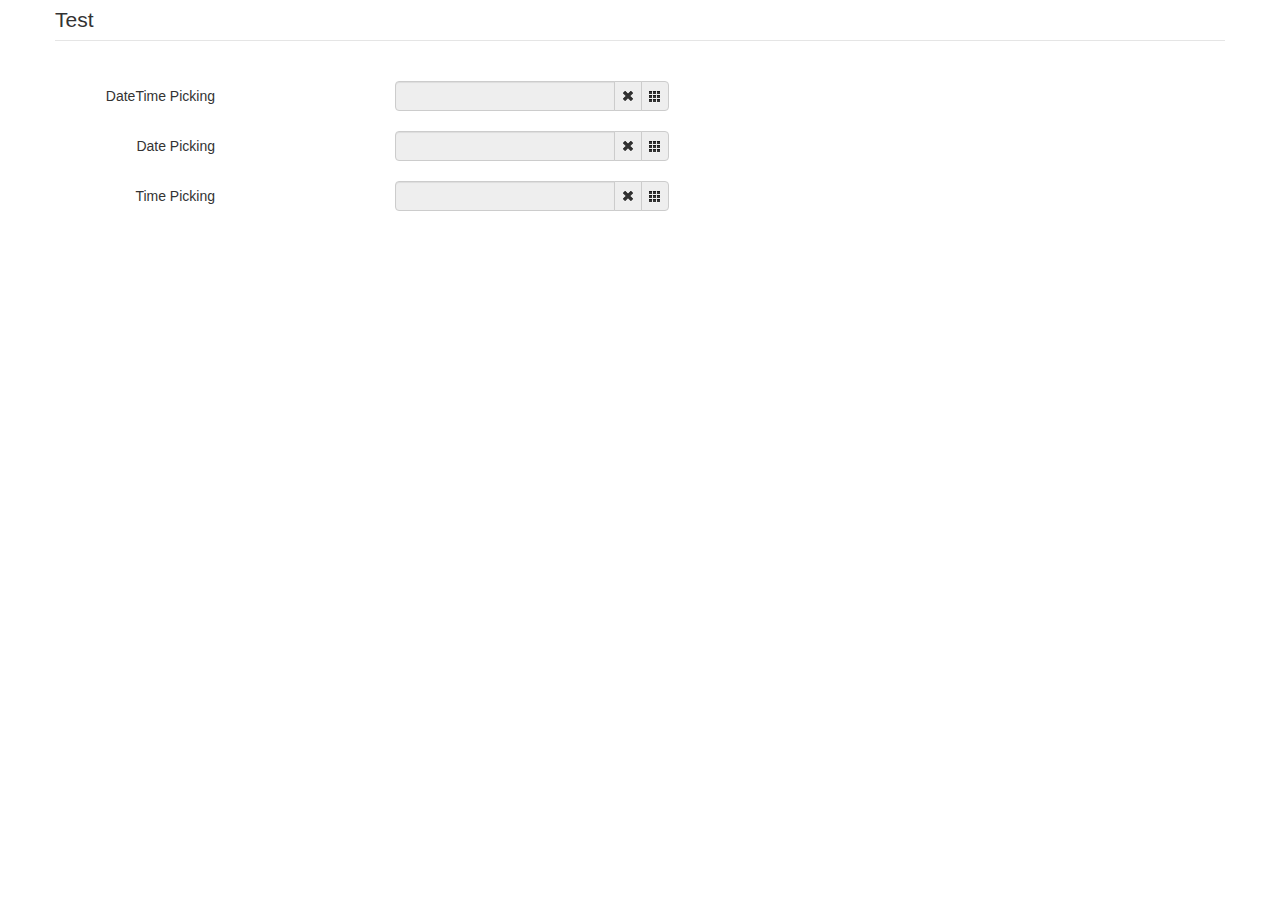
<file: src/beego1/static/js/bootstrap-datetimepicker/2.2.0/sample in bootstrap v2/index.html>
<!DOCTYPE html>
<html>
<head>
    <title></title>
    <link href="./bootstrap/css/bootstrap.min.css" rel="stylesheet" media="screen">
    <link href="../css/bootstrap-datetimepicker.min.css" rel="stylesheet" media="screen">
</head>

<body>
<div class="container">
    <form action="" class="form-horizontal">
        <fieldset>
            <legend>Test</legend>
            <div class="control-group">
                <label class="control-label">DateTime Picking</label>
                <div class="controls input-append date form_datetime" data-date="1979-09-16T05:25:07Z" data-date-format="dd MM yyyy - HH:ii p" data-link-field="dtp_input1">
                    <input size="16" type="text" value="" readonly>
                    <span class="add-on"><i class="icon-remove"></i></span>
					<span class="add-on"><i class="icon-th"></i></span>
                </div>
				<input type="hidden" id="dtp_input1" value="" /><br/>
            </div>
			<div class="control-group">
                <label class="control-label">Date Picking</label>
                <div class="controls input-append date form_date" data-date="" data-date-format="dd MM yyyy" data-link-field="dtp_input2" data-link-format="yyyy-mm-dd">
                    <input size="16" type="text" value="" readonly>
                    <span class="add-on"><i class="icon-remove"></i></span>
					<span class="add-on"><i class="icon-th"></i></span>
                </div>
				<input type="hidden" id="dtp_input2" value="" /><br/>
            </div>
			<div class="control-group">
                <label class="control-label">Time Picking</label>
                <div class="controls input-append date form_time" data-date="" data-date-format="hh:ii" data-link-field="dtp_input3" data-link-format="hh:ii">
                    <input size="16" type="text" value="" readonly>
                    <span class="add-on"><i class="icon-remove"></i></span>
					<span class="add-on"><i class="icon-th"></i></span>
                </div>
				<input type="hidden" id="dtp_input3" value="" /><br/>
            </div>
        </fieldset>
    </form>
</div>

<script type="text/javascript" src="./jquery/jquery-1.8.3.min.js" charset="UTF-8"></script>
<script type="text/javascript" src="./bootstrap/js/bootstrap.min.js"></script>
<script type="text/javascript" src="../js/bootstrap-datetimepicker.js" charset="UTF-8"></script>
<script type="text/javascript" src="../js/locales/bootstrap-datetimepicker.fr.js" charset="UTF-8"></script>
<script type="text/javascript">
    $('.form_datetime').datetimepicker({
        //language:  'fr',
        weekStart: 1,
        todayBtn:  1,
		autoclose: 1,
		todayHighlight: 1,
		startView: 2,
		forceParse: 0,
        showMeridian: 1
    });
	$('.form_date').datetimepicker({
        language:  'fr',
        weekStart: 1,
        todayBtn:  1,
		autoclose: 1,
		todayHighlight: 1,
		startView: 2,
		minView: 2,
		forceParse: 0
    });
	$('.form_time').datetimepicker({
        language:  'fr',
        weekStart: 1,
        todayBtn:  1,
		autoclose: 1,
		todayHighlight: 1,
		startView: 1,
		minView: 0,
		maxView: 1,
		forceParse: 0
    });
</script>

</body>
</html>
</file>
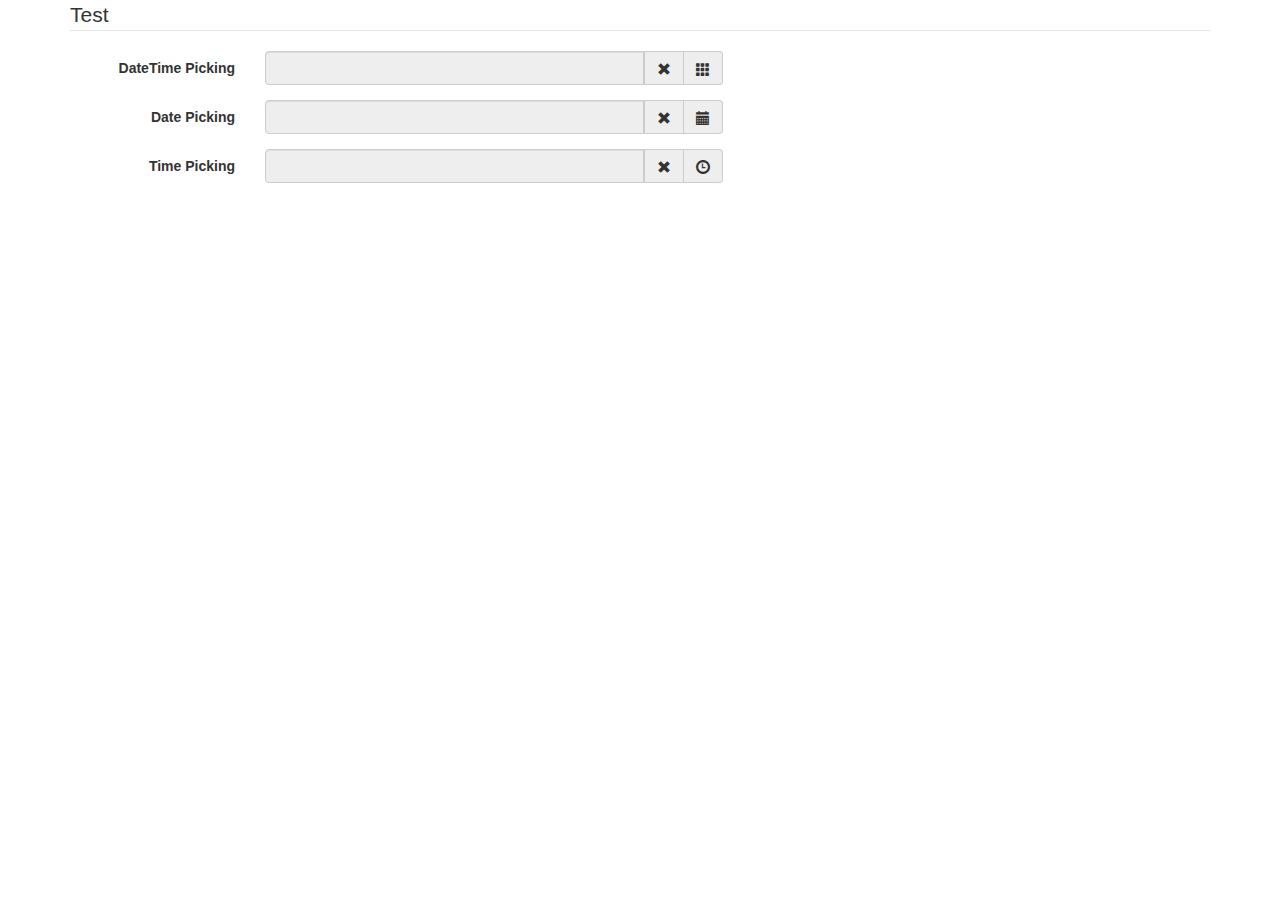
<file: src/beego1/static/js/bootstrap-datetimepicker/2.2.0/sample in bootstrap v3/index.html>
<!DOCTYPE html>
<html>
<head>
    <title></title>
    <link href="./bootstrap/css/bootstrap.min.css" rel="stylesheet" media="screen">
    <link href="../css/bootstrap-datetimepicker.min.css" rel="stylesheet" media="screen">
</head>

<body>
<div class="container">
    <form action="" class="form-horizontal"  role="form">
        <fieldset>
            <legend>Test</legend>
            <div class="form-group">
                <label for="dtp_input1" class="col-md-2 control-label">DateTime Picking</label>
                <div class="input-group date form_datetime col-md-5" data-date="1979-09-16T05:25:07Z" data-date-format="dd MM yyyy - HH:ii p" data-link-field="dtp_input1">
                    <input class="form-control" size="16" type="text" value="" readonly>
                    <span class="input-group-addon"><span class="glyphicon glyphicon-remove"></span></span>
					<span class="input-group-addon"><span class="glyphicon glyphicon-th"></span></span>
                </div>
				<input type="hidden" id="dtp_input1" value="" /><br/>
            </div>
			<div class="form-group">
                <label for="dtp_input2" class="col-md-2 control-label">Date Picking</label>
                <div class="input-group date form_date col-md-5" data-date="" data-date-format="yyyy-mm-dd" data-link-field="dtp_input2" data-link-format="yyyy-mm-dd">
                    <input class="form-control" size="16" type="text" value="" readonly>
                    <span class="input-group-addon"><span class="glyphicon glyphicon-remove"></span></span>
					<span class="input-group-addon"><span class="glyphicon glyphicon-calendar"></span></span>
                </div>
				<input type="hidden" id="dtp_input2" value="" /><br/>
            </div>
			<div class="form-group">
                <label for="dtp_input3" class="col-md-2 control-label">Time Picking</label>
                <div class="input-group date form_time col-md-5" data-date="" data-date-format="hh:ii" data-link-field="dtp_input3" data-link-format="hh:ii">
                    <input class="form-control" size="16" type="text" value="" readonly>
                    <span class="input-group-addon"><span class="glyphicon glyphicon-remove"></span></span>
					<span class="input-group-addon"><span class="glyphicon glyphicon-time"></span></span>
                </div>
				<input type="hidden" id="dtp_input3" value="" /><br/>
            </div>
        </fieldset>
    </form>
</div>

<script type="text/javascript" src="./jquery/jquery-1.8.3.min.js" charset="UTF-8"></script>
<script type="text/javascript" src="./bootstrap/js/bootstrap.min.js"></script>
<script type="text/javascript" src="../js/bootstrap-datetimepicker.js" charset="UTF-8"></script>
<script type="text/javascript" src="../js/locales/bootstrap-datetimepicker.fr.js" charset="UTF-8"></script>
<script type="text/javascript">
    $('.form_datetime').datetimepicker({
        //language:  'fr',
        weekStart: 1,
        todayBtn:  1,
		autoclose: 1,
		todayHighlight: 1,
		startView: 2,
		forceParse: 0,
        showMeridian: 1
    });
	$('.form_date').datetimepicker({
        language:  'fr',
        weekStart: 1,
        todayBtn:  1,
		autoclose: 1,
		todayHighlight: 1,
		startView: 2,
		minView: 2,
		forceParse: 0
    });
	$('.form_time').datetimepicker({
        language:  'fr',
        weekStart: 1,
        todayBtn:  1,
		autoclose: 1,
		todayHighlight: 1,
		startView: 1,
		minView: 0,
		maxView: 1,
		forceParse: 0
    });
</script>

</body>
</html>
</file>
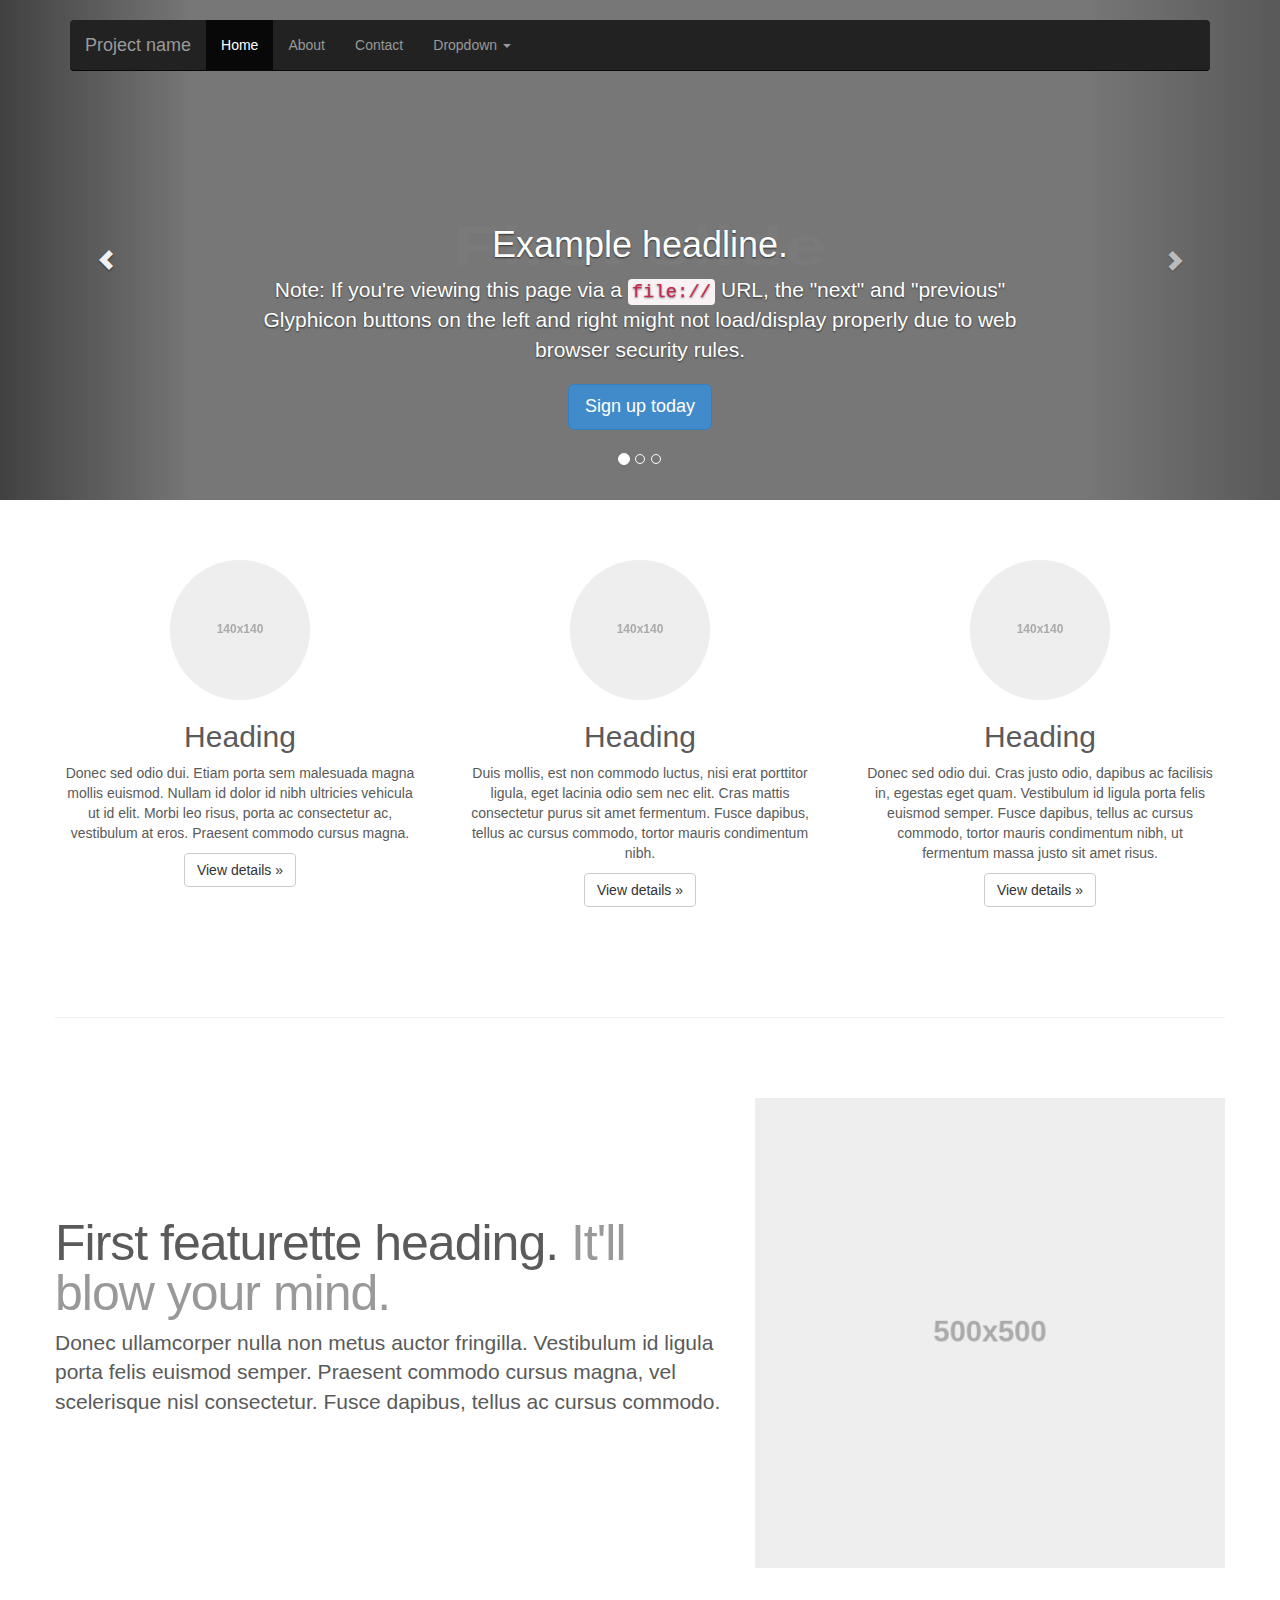
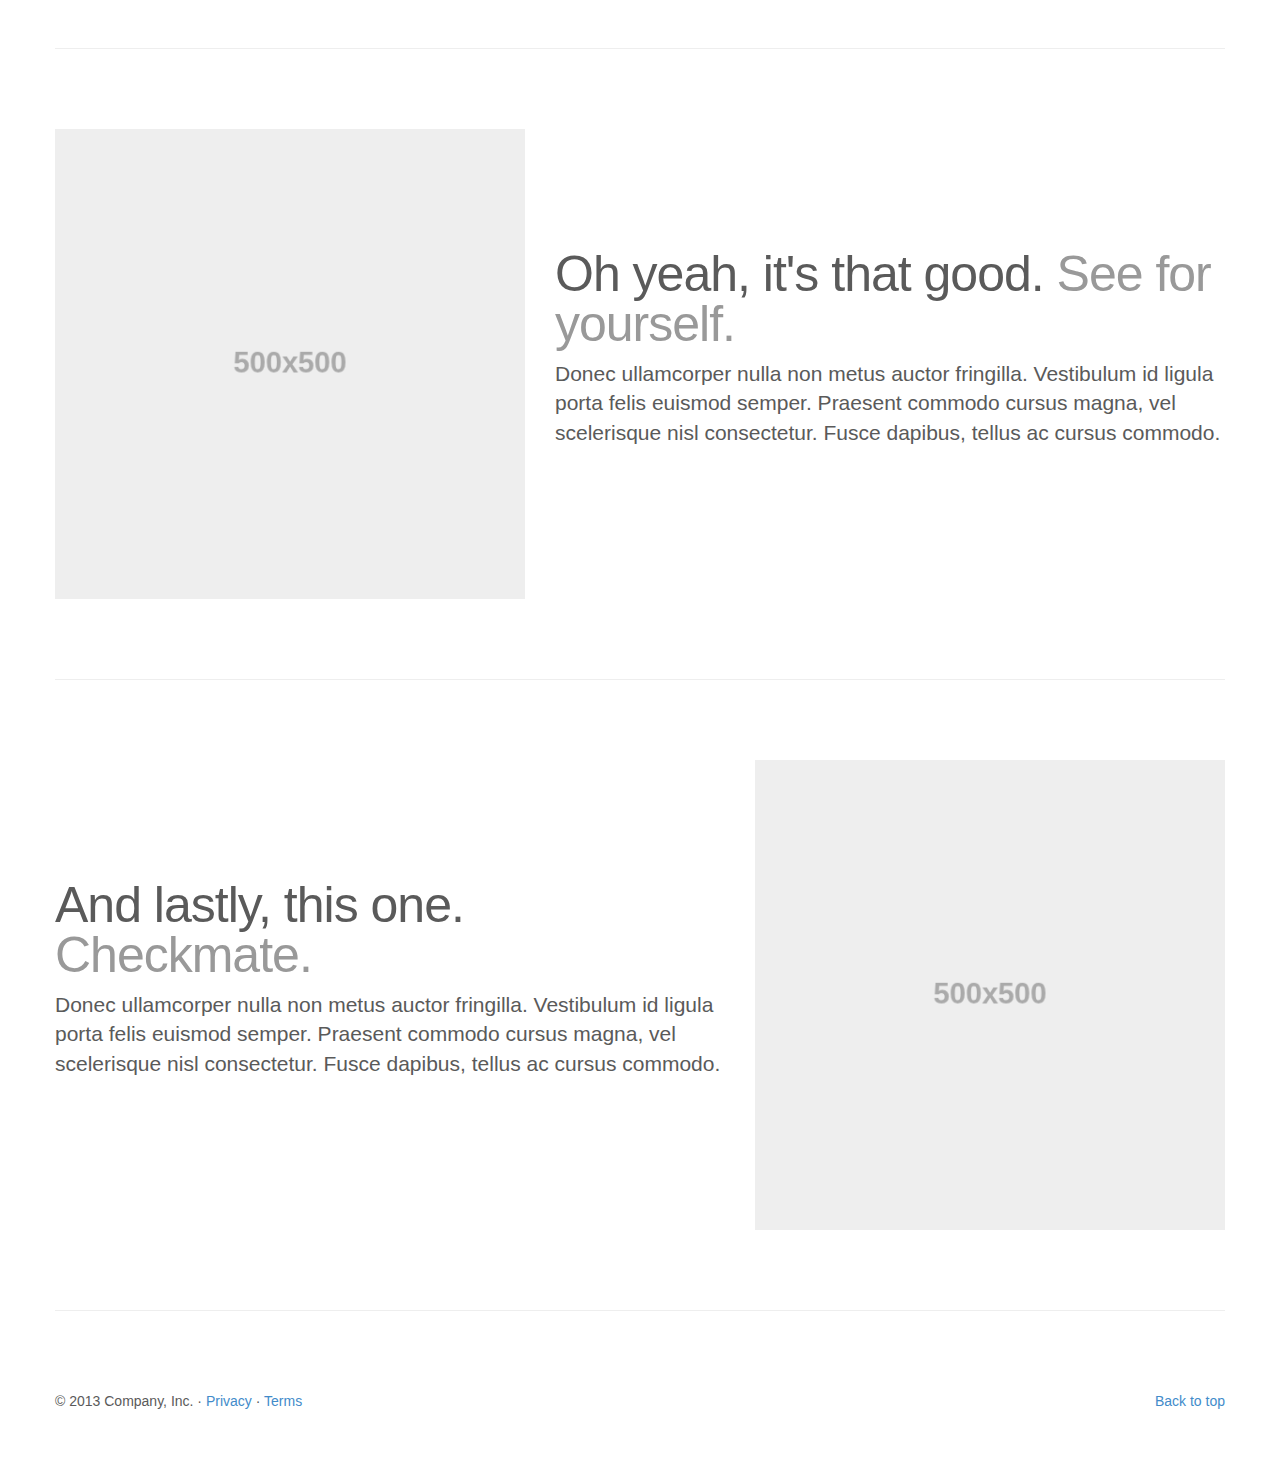
<file: src/beego1/static/js/bootstrap/3.0.3/examples/carousel/index.html>
<!DOCTYPE html>
<html lang="en">
  <head>
    <meta charset="utf-8">
    <meta http-equiv="X-UA-Compatible" content="IE=edge">
    <meta name="viewport" content="width=device-width, initial-scale=1.0">
    <meta name="description" content="">
    <meta name="author" content="">
    <link rel="shortcut icon" href="../../docs-assets/ico/favicon.png">

    <title>Carousel Template for Bootstrap</title>

    <!-- Bootstrap core CSS -->
    <link href="../../dist/css/bootstrap.css" rel="stylesheet">

    <!-- Just for debugging purposes. Don't actually copy this line! -->
    <!--[if lt IE 9]><script src="../../docs-assets/js/ie8-responsive-file-warning.js"></script><![endif]-->

    <!-- HTML5 shim and Respond.js IE8 support of HTML5 elements and media queries -->
    <!--[if lt IE 9]>
      <script src="https://oss.maxcdn.com/libs/html5shiv/3.7.0/html5shiv.js"></script>
      <script src="https://oss.maxcdn.com/libs/respond.js/1.3.0/respond.min.js"></script>
    <![endif]-->

    <!-- Custom styles for this template -->
    <link href="carousel.css" rel="stylesheet">
  </head>
<!-- NAVBAR
================================================== -->
  <body>
    <div class="navbar-wrapper">
      <div class="container">

        <div class="navbar navbar-inverse navbar-static-top" role="navigation">
          <div class="container">
            <div class="navbar-header">
              <button type="button" class="navbar-toggle" data-toggle="collapse" data-target=".navbar-collapse">
                <span class="sr-only">Toggle navigation</span>
                <span class="icon-bar"></span>
                <span class="icon-bar"></span>
                <span class="icon-bar"></span>
              </button>
              <a class="navbar-brand" href="#">Project name</a>
            </div>
            <div class="navbar-collapse collapse">
              <ul class="nav navbar-nav">
                <li class="active"><a href="#">Home</a></li>
                <li><a href="#about">About</a></li>
                <li><a href="#contact">Contact</a></li>
                <li class="dropdown">
                  <a href="#" class="dropdown-toggle" data-toggle="dropdown">Dropdown <b class="caret"></b></a>
                  <ul class="dropdown-menu">
                    <li><a href="#">Action</a></li>
                    <li><a href="#">Another action</a></li>
                    <li><a href="#">Something else here</a></li>
                    <li class="divider"></li>
                    <li class="dropdown-header">Nav header</li>
                    <li><a href="#">Separated link</a></li>
                    <li><a href="#">One more separated link</a></li>
                  </ul>
                </li>
              </ul>
            </div>
          </div>
        </div>

      </div>
    </div>


    <!-- Carousel
    ================================================== -->
    <div id="myCarousel" class="carousel slide" data-ride="carousel">
      <!-- Indicators -->
      <ol class="carousel-indicators">
        <li data-target="#myCarousel" data-slide-to="0" class="active"></li>
        <li data-target="#myCarousel" data-slide-to="1"></li>
        <li data-target="#myCarousel" data-slide-to="2"></li>
      </ol>
      <div class="carousel-inner">
        <div class="item active">
          <img data-src="holder.js/900x500/auto/#777:#7a7a7a/text:First slide" alt="First slide">
          <div class="container">
            <div class="carousel-caption">
              <h1>Example headline.</h1>
              <p>Note: If you're viewing this page via a <code>file://</code> URL, the "next" and "previous" Glyphicon buttons on the left and right might not load/display properly due to web browser security rules.</p>
              <p><a class="btn btn-lg btn-primary" href="#" role="button">Sign up today</a></p>
            </div>
          </div>
        </div>
        <div class="item">
          <img data-src="holder.js/900x500/auto/#666:#6a6a6a/text:Second slide" alt="Second slide">
          <div class="container">
            <div class="carousel-caption">
              <h1>Another example headline.</h1>
              <p>Cras justo odio, dapibus ac facilisis in, egestas eget quam. Donec id elit non mi porta gravida at eget metus. Nullam id dolor id nibh ultricies vehicula ut id elit.</p>
              <p><a class="btn btn-lg btn-primary" href="#" role="button">Learn more</a></p>
            </div>
          </div>
        </div>
        <div class="item">
          <img data-src="holder.js/900x500/auto/#555:#5a5a5a/text:Third slide" alt="Third slide">
          <div class="container">
            <div class="carousel-caption">
              <h1>One more for good measure.</h1>
              <p>Cras justo odio, dapibus ac facilisis in, egestas eget quam. Donec id elit non mi porta gravida at eget metus. Nullam id dolor id nibh ultricies vehicula ut id elit.</p>
              <p><a class="btn btn-lg btn-primary" href="#" role="button">Browse gallery</a></p>
            </div>
          </div>
        </div>
      </div>
      <a class="left carousel-control" href="#myCarousel" data-slide="prev"><span class="glyphicon glyphicon-chevron-left"></span></a>
      <a class="right carousel-control" href="#myCarousel" data-slide="next"><span class="glyphicon glyphicon-chevron-right"></span></a>
    </div><!-- /.carousel -->



    <!-- Marketing messaging and featurettes
    ================================================== -->
    <!-- Wrap the rest of the page in another container to center all the content. -->

    <div class="container marketing">

      <!-- Three columns of text below the carousel -->
      <div class="row">
        <div class="col-lg-4">
          <img class="img-circle" data-src="holder.js/140x140" alt="Generic placeholder image">
          <h2>Heading</h2>
          <p>Donec sed odio dui. Etiam porta sem malesuada magna mollis euismod. Nullam id dolor id nibh ultricies vehicula ut id elit. Morbi leo risus, porta ac consectetur ac, vestibulum at eros. Praesent commodo cursus magna.</p>
          <p><a class="btn btn-default" href="#" role="button">View details &raquo;</a></p>
        </div><!-- /.col-lg-4 -->
        <div class="col-lg-4">
          <img class="img-circle" data-src="holder.js/140x140" alt="Generic placeholder image">
          <h2>Heading</h2>
          <p>Duis mollis, est non commodo luctus, nisi erat porttitor ligula, eget lacinia odio sem nec elit. Cras mattis consectetur purus sit amet fermentum. Fusce dapibus, tellus ac cursus commodo, tortor mauris condimentum nibh.</p>
          <p><a class="btn btn-default" href="#" role="button">View details &raquo;</a></p>
        </div><!-- /.col-lg-4 -->
        <div class="col-lg-4">
          <img class="img-circle" data-src="holder.js/140x140" alt="Generic placeholder image">
          <h2>Heading</h2>
          <p>Donec sed odio dui. Cras justo odio, dapibus ac facilisis in, egestas eget quam. Vestibulum id ligula porta felis euismod semper. Fusce dapibus, tellus ac cursus commodo, tortor mauris condimentum nibh, ut fermentum massa justo sit amet risus.</p>
          <p><a class="btn btn-default" href="#" role="button">View details &raquo;</a></p>
        </div><!-- /.col-lg-4 -->
      </div><!-- /.row -->


      <!-- START THE FEATURETTES -->

      <hr class="featurette-divider">

      <div class="row featurette">
        <div class="col-md-7">
          <h2 class="featurette-heading">First featurette heading. <span class="text-muted">It'll blow your mind.</span></h2>
          <p class="lead">Donec ullamcorper nulla non metus auctor fringilla. Vestibulum id ligula porta felis euismod semper. Praesent commodo cursus magna, vel scelerisque nisl consectetur. Fusce dapibus, tellus ac cursus commodo.</p>
        </div>
        <div class="col-md-5">
          <img class="featurette-image img-responsive" data-src="holder.js/500x500/auto" alt="Generic placeholder image">
        </div>
      </div>

      <hr class="featurette-divider">

      <div class="row featurette">
        <div class="col-md-5">
          <img class="featurette-image img-responsive" data-src="holder.js/500x500/auto" alt="Generic placeholder image">
        </div>
        <div class="col-md-7">
          <h2 class="featurette-heading">Oh yeah, it's that good. <span class="text-muted">See for yourself.</span></h2>
          <p class="lead">Donec ullamcorper nulla non metus auctor fringilla. Vestibulum id ligula porta felis euismod semper. Praesent commodo cursus magna, vel scelerisque nisl consectetur. Fusce dapibus, tellus ac cursus commodo.</p>
        </div>
      </div>

      <hr class="featurette-divider">

      <div class="row featurette">
        <div class="col-md-7">
          <h2 class="featurette-heading">And lastly, this one. <span class="text-muted">Checkmate.</span></h2>
          <p class="lead">Donec ullamcorper nulla non metus auctor fringilla. Vestibulum id ligula porta felis euismod semper. Praesent commodo cursus magna, vel scelerisque nisl consectetur. Fusce dapibus, tellus ac cursus commodo.</p>
        </div>
        <div class="col-md-5">
          <img class="featurette-image img-responsive" data-src="holder.js/500x500/auto" alt="Generic placeholder image">
        </div>
      </div>

      <hr class="featurette-divider">

      <!-- /END THE FEATURETTES -->


      <!-- FOOTER -->
      <footer>
        <p class="pull-right"><a href="#">Back to top</a></p>
        <p>&copy; 2013 Company, Inc. &middot; <a href="#">Privacy</a> &middot; <a href="#">Terms</a></p>
      </footer>

    </div><!-- /.container -->


    <!-- Bootstrap core JavaScript
    ================================================== -->
    <!-- Placed at the end of the document so the pages load faster -->
    <script src="https://code.jquery.com/jquery-1.10.2.min.js"></script>
    <script src="../../dist/js/bootstrap.min.js"></script>
    <script src="../../docs-assets/js/holder.js"></script>
  </body>
</html>
</file>
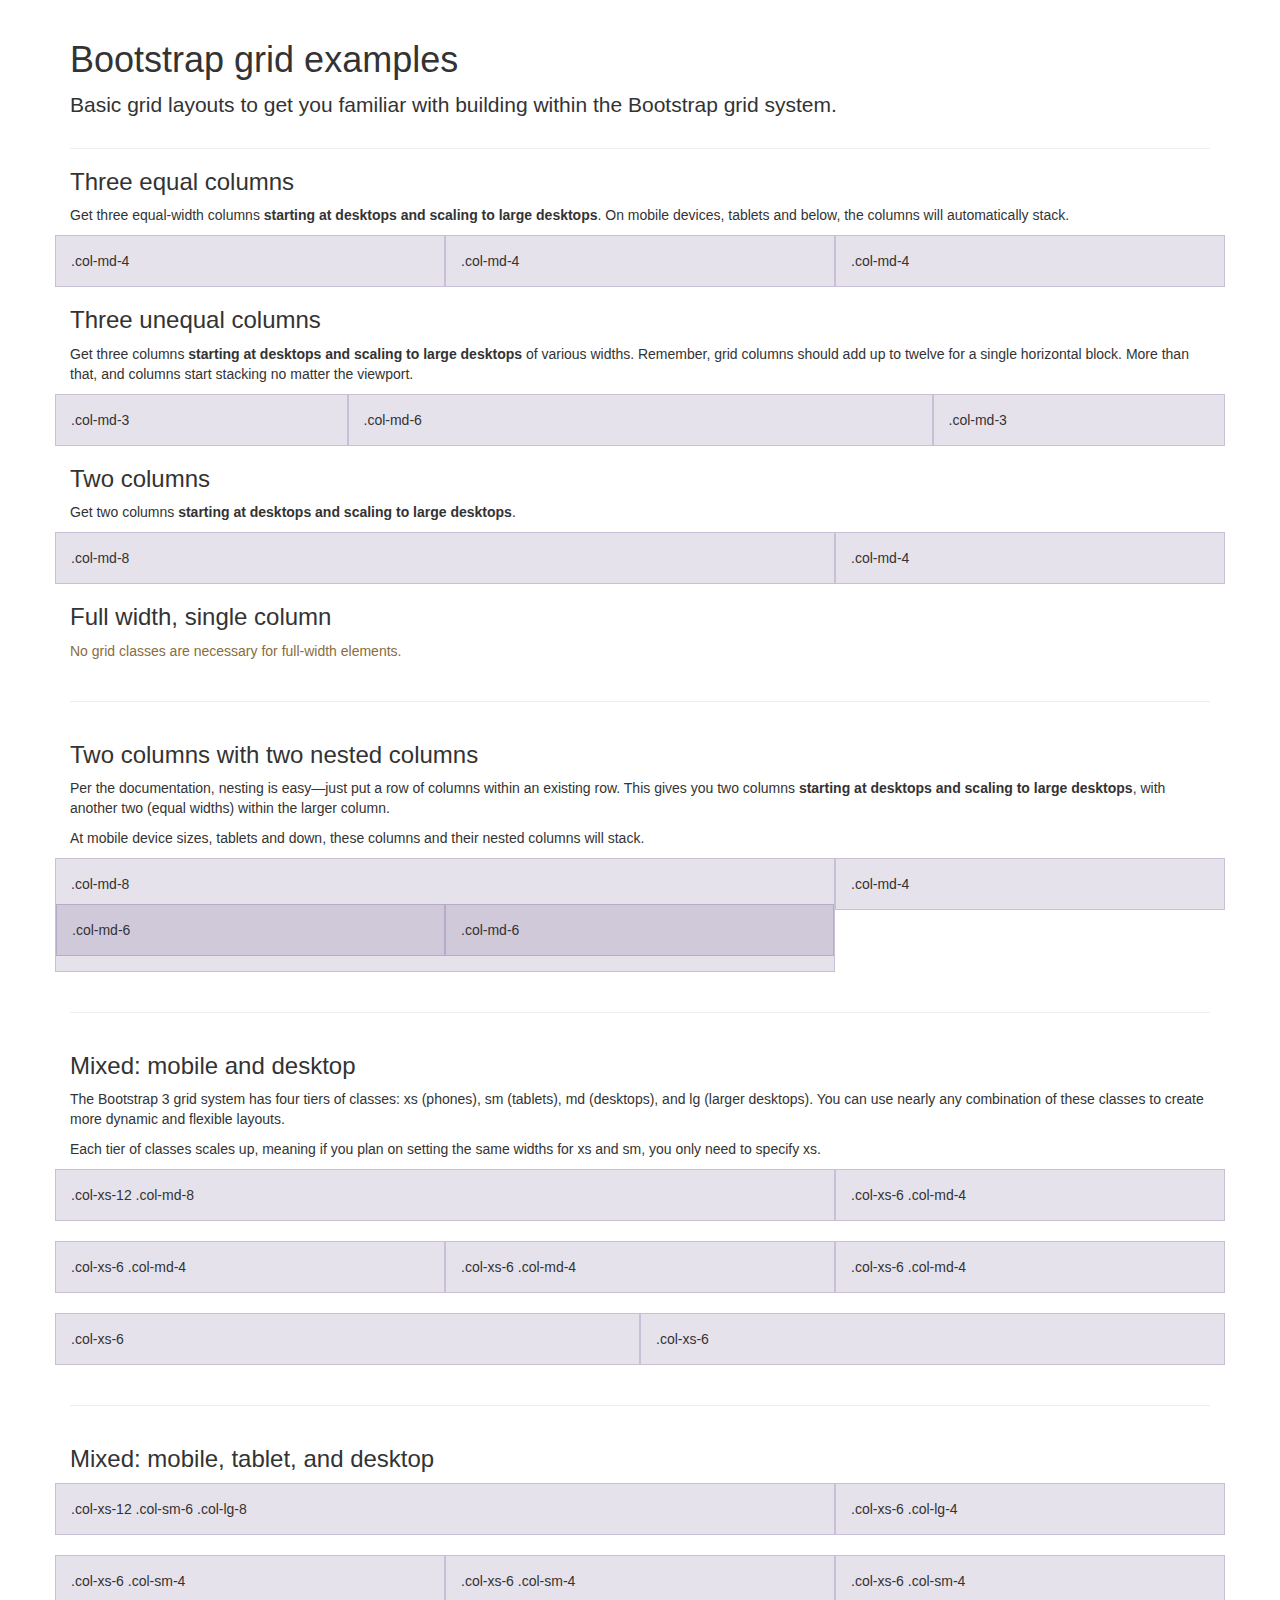
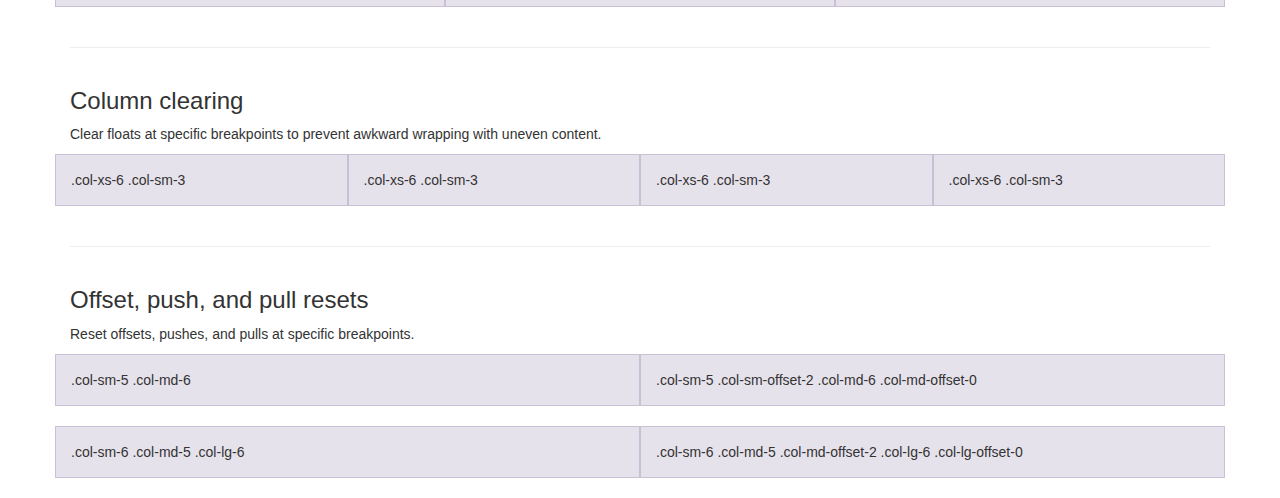
<file: src/beego1/static/js/bootstrap/3.0.3/examples/grid/index.html>
<!DOCTYPE html>
<html lang="en">
  <head>
    <meta charset="utf-8">
    <meta http-equiv="X-UA-Compatible" content="IE=edge">
    <meta name="viewport" content="width=device-width, initial-scale=1.0">
    <meta name="description" content="">
    <meta name="author" content="">
    <link rel="shortcut icon" href="../../docs-assets/ico/favicon.png">

    <title>Grid Template for Bootstrap</title>

    <!-- Bootstrap core CSS -->
    <link href="../../dist/css/bootstrap.css" rel="stylesheet">

    <!-- Custom styles for this template -->
    <link href="grid.css" rel="stylesheet">

    <!-- Just for debugging purposes. Don't actually copy this line! -->
    <!--[if lt IE 9]><script src="../../docs-assets/js/ie8-responsive-file-warning.js"></script><![endif]-->

    <!-- HTML5 shim and Respond.js IE8 support of HTML5 elements and media queries -->
    <!--[if lt IE 9]>
      <script src="https://oss.maxcdn.com/libs/html5shiv/3.7.0/html5shiv.js"></script>
      <script src="https://oss.maxcdn.com/libs/respond.js/1.3.0/respond.min.js"></script>
    <![endif]-->
  </head>

  <body>
    <div class="container">

      <div class="page-header">
        <h1>Bootstrap grid examples</h1>
        <p class="lead">Basic grid layouts to get you familiar with building within the Bootstrap grid system.</p>
      </div>

      <h3>Three equal columns</h3>
      <p>Get three equal-width columns <strong>starting at desktops and scaling to large desktops</strong>. On mobile devices, tablets and below, the columns will automatically stack.</p>
      <div class="row">
        <div class="col-md-4">.col-md-4</div>
        <div class="col-md-4">.col-md-4</div>
        <div class="col-md-4">.col-md-4</div>
      </div>

      <h3>Three unequal columns</h3>
      <p>Get three columns <strong>starting at desktops and scaling to large desktops</strong> of various widths. Remember, grid columns should add up to twelve for a single horizontal block. More than that, and columns start stacking no matter the viewport.</p>
      <div class="row">
        <div class="col-md-3">.col-md-3</div>
        <div class="col-md-6">.col-md-6</div>
        <div class="col-md-3">.col-md-3</div>
      </div>

      <h3>Two columns</h3>
      <p>Get two columns <strong>starting at desktops and scaling to large desktops</strong>.</p>
      <div class="row">
        <div class="col-md-8">.col-md-8</div>
        <div class="col-md-4">.col-md-4</div>
      </div>

      <h3>Full width, single column</h3>
      <p class="text-warning">No grid classes are necessary for full-width elements.</p>

      <hr>

      <h3>Two columns with two nested columns</h3>
      <p>Per the documentation, nesting is easy—just put a row of columns within an existing row. This gives you two columns <strong>starting at desktops and scaling to large desktops</strong>, with another two (equal widths) within the larger column.</p>
      <p>At mobile device sizes, tablets and down, these columns and their nested columns will stack.</p>
      <div class="row">
        <div class="col-md-8">
          .col-md-8
          <div class="row">
            <div class="col-md-6">.col-md-6</div>
            <div class="col-md-6">.col-md-6</div>
          </div>
        </div>
        <div class="col-md-4">.col-md-4</div>
      </div>

      <hr>

      <h3>Mixed: mobile and desktop</h3>
      <p>The Bootstrap 3 grid system has four tiers of classes: xs (phones), sm (tablets), md (desktops), and lg (larger desktops). You can use nearly any combination of these classes to create more dynamic and flexible layouts.</p>
      <p>Each tier of classes scales up, meaning if you plan on setting the same widths for xs and sm, you only need to specify xs.</p>
      <div class="row">
        <div class="col-xs-12 col-md-8">.col-xs-12 .col-md-8</div>
        <div class="col-xs-6 col-md-4">.col-xs-6 .col-md-4</div>
      </div>
      <div class="row">
        <div class="col-xs-6 col-md-4">.col-xs-6 .col-md-4</div>
        <div class="col-xs-6 col-md-4">.col-xs-6 .col-md-4</div>
        <div class="col-xs-6 col-md-4">.col-xs-6 .col-md-4</div>
      </div>
      <div class="row">
        <div class="col-xs-6">.col-xs-6</div>
        <div class="col-xs-6">.col-xs-6</div>
      </div>

      <hr>

      <h3>Mixed: mobile, tablet, and desktop</h3>
      <p></p>
      <div class="row">
        <div class="col-xs-12 col-sm-6 col-lg-8">.col-xs-12 .col-sm-6 .col-lg-8</div>
        <div class="col-xs-6 col-lg-4">.col-xs-6 .col-lg-4</div>
      </div>
      <div class="row">
        <div class="col-xs-6 col-sm-4">.col-xs-6 .col-sm-4</div>
        <div class="col-xs-6 col-sm-4">.col-xs-6 .col-sm-4</div>
        <div class="col-xs-6 col-sm-4">.col-xs-6 .col-sm-4</div>
      </div>

      <hr>

      <h3>Column clearing</h3>
      <p>Clear floats at specific breakpoints to prevent awkward wrapping with uneven content.</p>
      <div class="row">
        <div class="col-xs-6 col-sm-3">.col-xs-6 .col-sm-3</div>
        <div class="col-xs-6 col-sm-3">.col-xs-6 .col-sm-3</div>

        <!-- Add the extra clearfix for only the required viewport -->
        <div class="clearfix visible-xs"></div>

        <div class="col-xs-6 col-sm-3">.col-xs-6 .col-sm-3</div>
        <div class="col-xs-6 col-sm-3">.col-xs-6 .col-sm-3</div>
      </div>

      <hr>

      <h3>Offset, push, and pull resets</h3>
      <p>Reset offsets, pushes, and pulls at specific breakpoints.</p>
      <div class="row">
        <div class="col-sm-5 col-md-6">.col-sm-5 .col-md-6</div>
        <div class="col-sm-5 col-sm-offset-2 col-md-6 col-md-offset-0">.col-sm-5 .col-sm-offset-2 .col-md-6 .col-md-offset-0</div>
      </div>
      <div class="row">
        <div class="col-sm-6 col-md-5 col-lg-6">.col-sm-6 .col-md-5 .col-lg-6</div>
        <div class="col-sm-6 col-md-5 col-md-offset-2 col-lg-6 col-lg-offset-0">.col-sm-6 .col-md-5 .col-md-offset-2 .col-lg-6 .col-lg-offset-0</div>
      </div>


    </div> <!-- /container -->


    <!-- Bootstrap core JavaScript
    ================================================== -->
    <!-- Placed at the end of the document so the pages load faster -->
  </body>
</html>
</file>
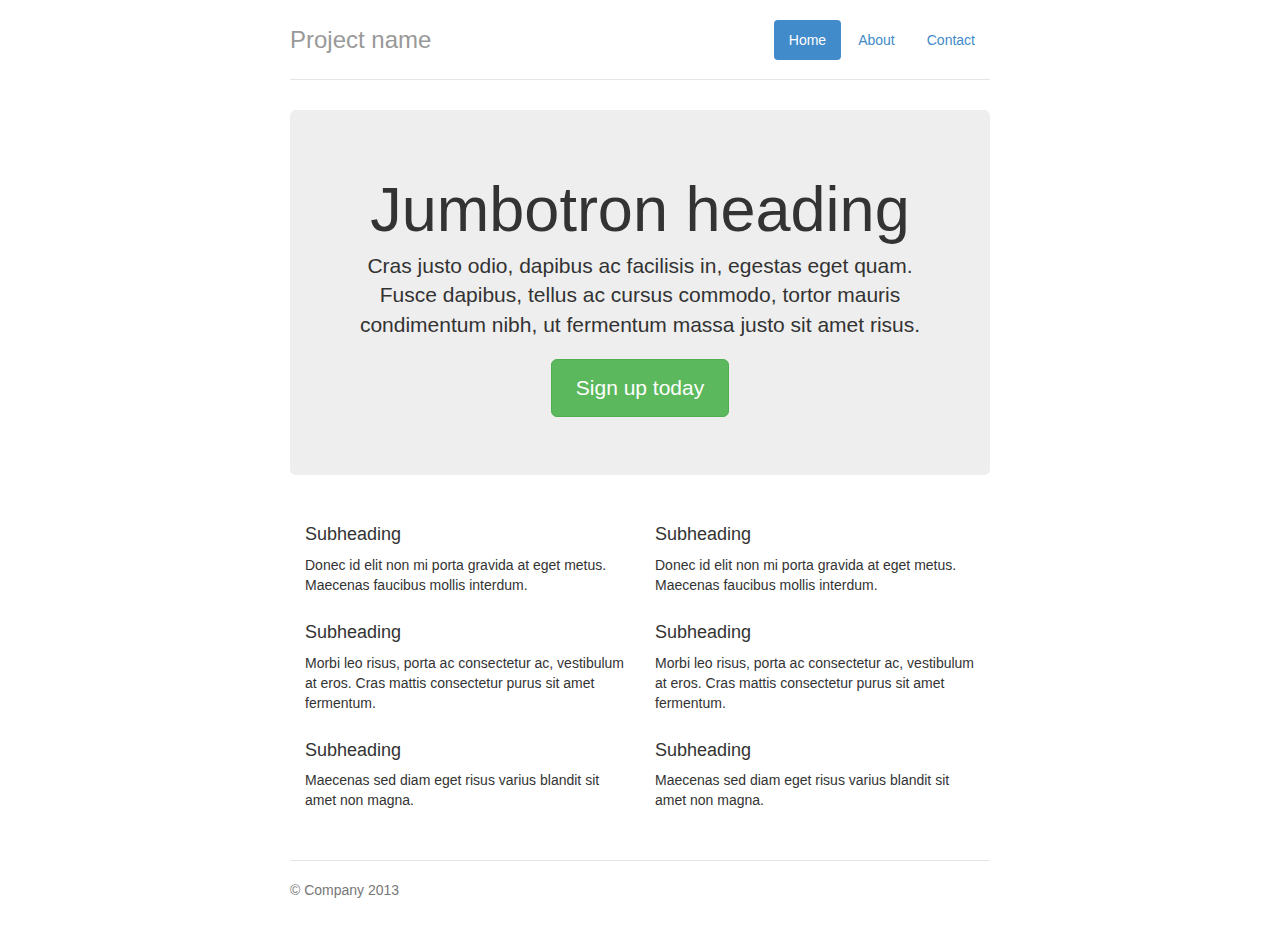
<file: src/beego1/static/js/bootstrap/3.0.3/examples/jumbotron-narrow/index.html>
<!DOCTYPE html>
<html lang="en">
  <head>
    <meta charset="utf-8">
    <meta http-equiv="X-UA-Compatible" content="IE=edge">
    <meta name="viewport" content="width=device-width, initial-scale=1.0">
    <meta name="description" content="">
    <meta name="author" content="">
    <link rel="shortcut icon" href="../../docs-assets/ico/favicon.png">

    <title>Narrow Jumbotron Template for Bootstrap</title>

    <!-- Bootstrap core CSS -->
    <link href="../../dist/css/bootstrap.css" rel="stylesheet">

    <!-- Custom styles for this template -->
    <link href="jumbotron-narrow.css" rel="stylesheet">

    <!-- Just for debugging purposes. Don't actually copy this line! -->
    <!--[if lt IE 9]><script src="../../docs-assets/js/ie8-responsive-file-warning.js"></script><![endif]-->

    <!-- HTML5 shim and Respond.js IE8 support of HTML5 elements and media queries -->
    <!--[if lt IE 9]>
      <script src="https://oss.maxcdn.com/libs/html5shiv/3.7.0/html5shiv.js"></script>
      <script src="https://oss.maxcdn.com/libs/respond.js/1.3.0/respond.min.js"></script>
    <![endif]-->
  </head>

  <body>

    <div class="container">
      <div class="header">
        <ul class="nav nav-pills pull-right">
          <li class="active"><a href="#">Home</a></li>
          <li><a href="#">About</a></li>
          <li><a href="#">Contact</a></li>
        </ul>
        <h3 class="text-muted">Project name</h3>
      </div>

      <div class="jumbotron">
        <h1>Jumbotron heading</h1>
        <p class="lead">Cras justo odio, dapibus ac facilisis in, egestas eget quam. Fusce dapibus, tellus ac cursus commodo, tortor mauris condimentum nibh, ut fermentum massa justo sit amet risus.</p>
        <p><a class="btn btn-lg btn-success" href="#" role="button">Sign up today</a></p>
      </div>

      <div class="row marketing">
        <div class="col-lg-6">
          <h4>Subheading</h4>
          <p>Donec id elit non mi porta gravida at eget metus. Maecenas faucibus mollis interdum.</p>

          <h4>Subheading</h4>
          <p>Morbi leo risus, porta ac consectetur ac, vestibulum at eros. Cras mattis consectetur purus sit amet fermentum.</p>

          <h4>Subheading</h4>
          <p>Maecenas sed diam eget risus varius blandit sit amet non magna.</p>
        </div>

        <div class="col-lg-6">
          <h4>Subheading</h4>
          <p>Donec id elit non mi porta gravida at eget metus. Maecenas faucibus mollis interdum.</p>

          <h4>Subheading</h4>
          <p>Morbi leo risus, porta ac consectetur ac, vestibulum at eros. Cras mattis consectetur purus sit amet fermentum.</p>

          <h4>Subheading</h4>
          <p>Maecenas sed diam eget risus varius blandit sit amet non magna.</p>
        </div>
      </div>

      <div class="footer">
        <p>&copy; Company 2013</p>
      </div>

    </div> <!-- /container -->


    <!-- Bootstrap core JavaScript
    ================================================== -->
    <!-- Placed at the end of the document so the pages load faster -->
  </body>
</html>
</file>
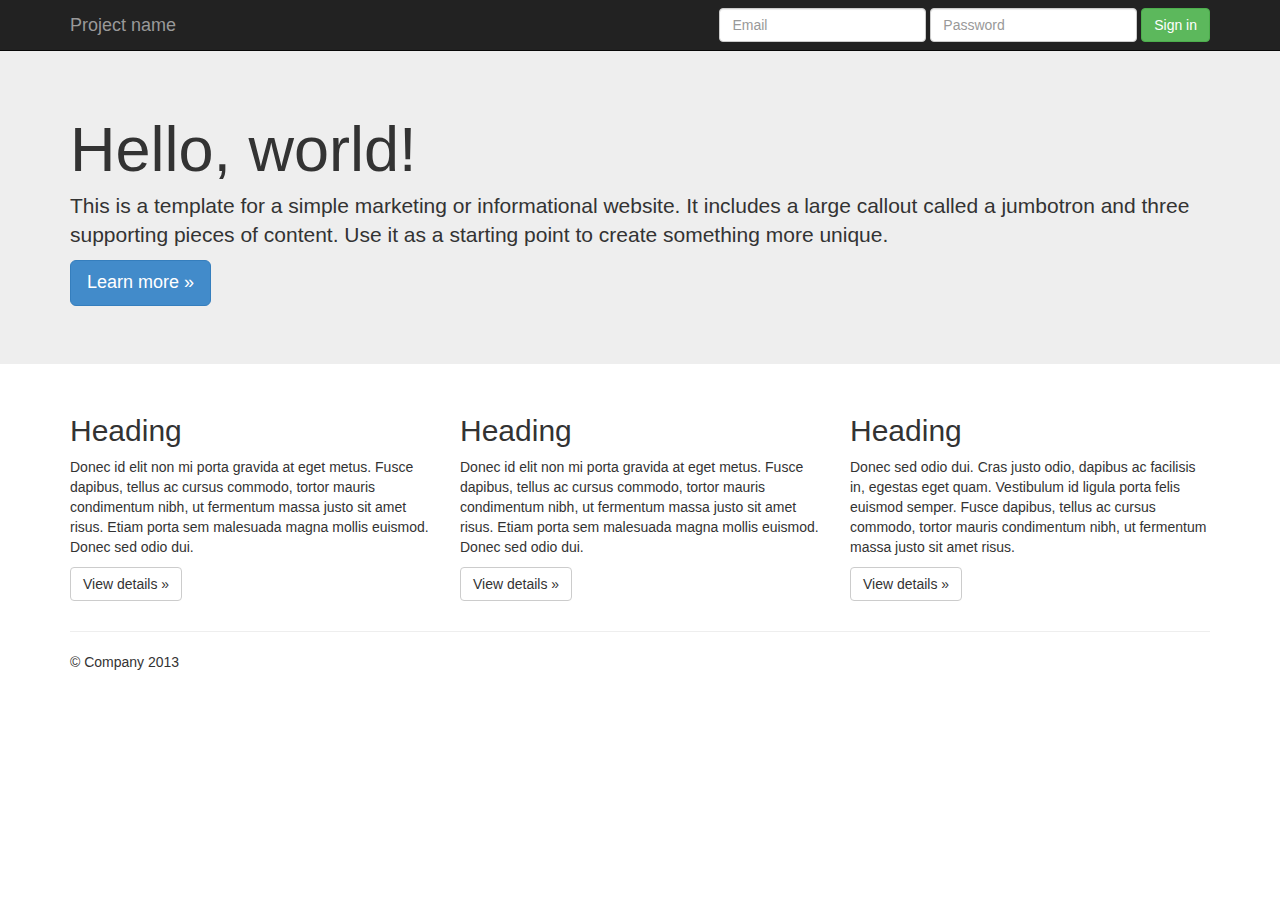
<file: src/beego1/static/js/bootstrap/3.0.3/examples/jumbotron/index.html>
<!DOCTYPE html>
<html lang="en">
  <head>
    <meta charset="utf-8">
    <meta http-equiv="X-UA-Compatible" content="IE=edge">
    <meta name="viewport" content="width=device-width, initial-scale=1.0">
    <meta name="description" content="">
    <meta name="author" content="">
    <link rel="shortcut icon" href="../../docs-assets/ico/favicon.png">

    <title>Jumbotron Template for Bootstrap</title>

    <!-- Bootstrap core CSS -->
    <link href="../../dist/css/bootstrap.css" rel="stylesheet">

    <!-- Custom styles for this template -->
    <link href="jumbotron.css" rel="stylesheet">

    <!-- Just for debugging purposes. Don't actually copy this line! -->
    <!--[if lt IE 9]><script src="../../docs-assets/js/ie8-responsive-file-warning.js"></script><![endif]-->

    <!-- HTML5 shim and Respond.js IE8 support of HTML5 elements and media queries -->
    <!--[if lt IE 9]>
      <script src="https://oss.maxcdn.com/libs/html5shiv/3.7.0/html5shiv.js"></script>
      <script src="https://oss.maxcdn.com/libs/respond.js/1.3.0/respond.min.js"></script>
    <![endif]-->
  </head>

  <body>

    <div class="navbar navbar-inverse navbar-fixed-top" role="navigation">
      <div class="container">
        <div class="navbar-header">
          <button type="button" class="navbar-toggle" data-toggle="collapse" data-target=".navbar-collapse">
            <span class="sr-only">Toggle navigation</span>
            <span class="icon-bar"></span>
            <span class="icon-bar"></span>
            <span class="icon-bar"></span>
          </button>
          <a class="navbar-brand" href="#">Project name</a>
        </div>
        <div class="navbar-collapse collapse">
          <form class="navbar-form navbar-right" role="form">
            <div class="form-group">
              <input type="text" placeholder="Email" class="form-control">
            </div>
            <div class="form-group">
              <input type="password" placeholder="Password" class="form-control">
            </div>
            <button type="submit" class="btn btn-success">Sign in</button>
          </form>
        </div><!--/.navbar-collapse -->
      </div>
    </div>

    <!-- Main jumbotron for a primary marketing message or call to action -->
    <div class="jumbotron">
      <div class="container">
        <h1>Hello, world!</h1>
        <p>This is a template for a simple marketing or informational website. It includes a large callout called a jumbotron and three supporting pieces of content. Use it as a starting point to create something more unique.</p>
        <p><a class="btn btn-primary btn-lg" role="button">Learn more &raquo;</a></p>
      </div>
    </div>

    <div class="container">
      <!-- Example row of columns -->
      <div class="row">
        <div class="col-md-4">
          <h2>Heading</h2>
          <p>Donec id elit non mi porta gravida at eget metus. Fusce dapibus, tellus ac cursus commodo, tortor mauris condimentum nibh, ut fermentum massa justo sit amet risus. Etiam porta sem malesuada magna mollis euismod. Donec sed odio dui. </p>
          <p><a class="btn btn-default" href="#" role="button">View details &raquo;</a></p>
        </div>
        <div class="col-md-4">
          <h2>Heading</h2>
          <p>Donec id elit non mi porta gravida at eget metus. Fusce dapibus, tellus ac cursus commodo, tortor mauris condimentum nibh, ut fermentum massa justo sit amet risus. Etiam porta sem malesuada magna mollis euismod. Donec sed odio dui. </p>
          <p><a class="btn btn-default" href="#" role="button">View details &raquo;</a></p>
       </div>
        <div class="col-md-4">
          <h2>Heading</h2>
          <p>Donec sed odio dui. Cras justo odio, dapibus ac facilisis in, egestas eget quam. Vestibulum id ligula porta felis euismod semper. Fusce dapibus, tellus ac cursus commodo, tortor mauris condimentum nibh, ut fermentum massa justo sit amet risus.</p>
          <p><a class="btn btn-default" href="#" role="button">View details &raquo;</a></p>
        </div>
      </div>

      <hr>

      <footer>
        <p>&copy; Company 2013</p>
      </footer>
    </div> <!-- /container -->


    <!-- Bootstrap core JavaScript
    ================================================== -->
    <!-- Placed at the end of the document so the pages load faster -->
    <script src="https://code.jquery.com/jquery-1.10.2.min.js"></script>
    <script src="../../dist/js/bootstrap.min.js"></script>
  </body>
</html>
</file>
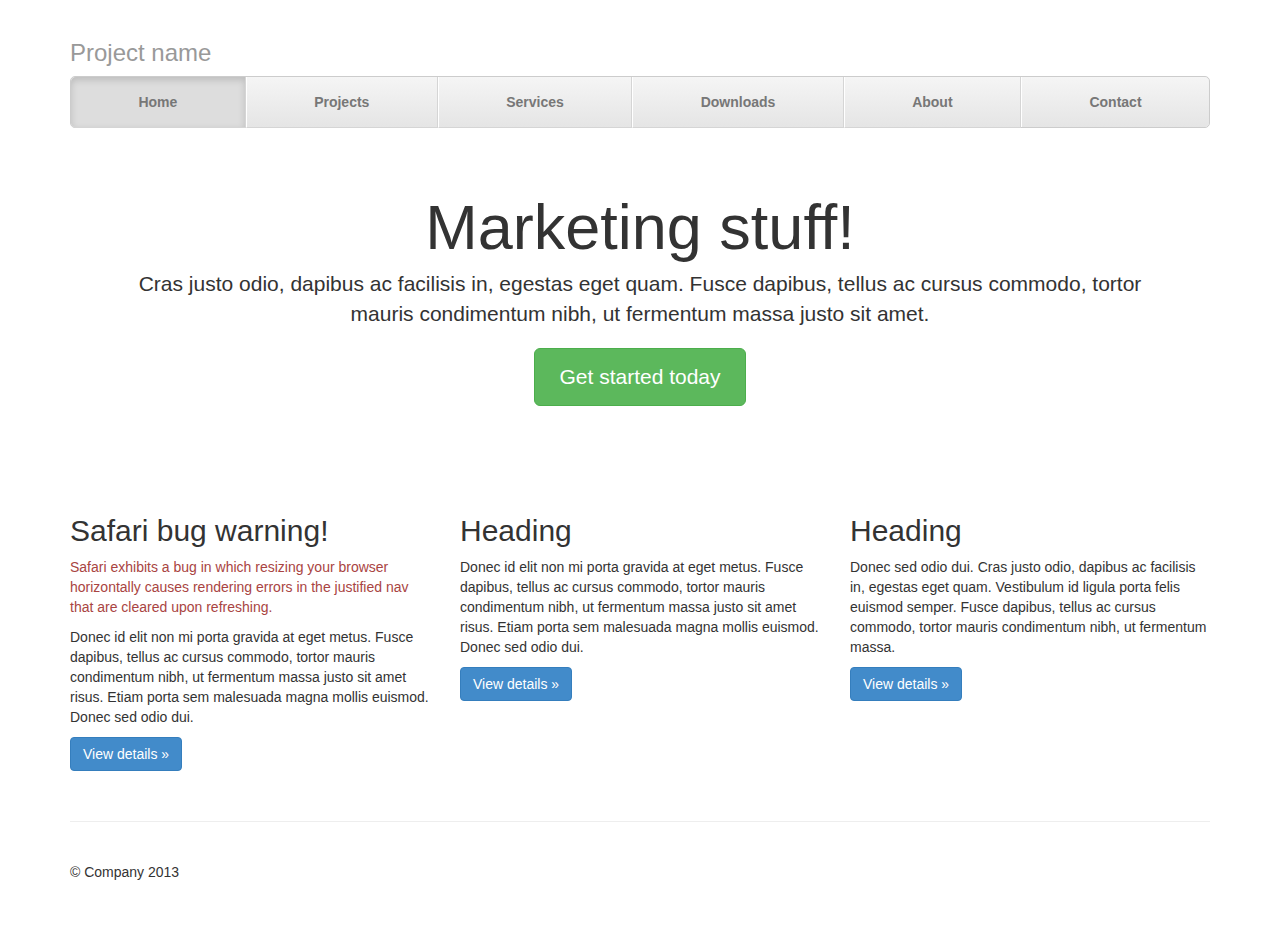
<file: src/beego1/static/js/bootstrap/3.0.3/examples/justified-nav/index.html>
<!DOCTYPE html>
<html lang="en">
  <head>
    <meta charset="utf-8">
    <meta http-equiv="X-UA-Compatible" content="IE=edge">
    <meta name="viewport" content="width=device-width, initial-scale=1.0">
    <meta name="description" content="">
    <meta name="author" content="">
    <link rel="shortcut icon" href="../../docs-assets/ico/favicon.png">

    <title>Justified Nav Template for Bootstrap</title>

    <!-- Bootstrap core CSS -->
    <link href="../../dist/css/bootstrap.css" rel="stylesheet">

    <!-- Custom styles for this template -->
    <link href="justified-nav.css" rel="stylesheet">

    <!-- Just for debugging purposes. Don't actually copy this line! -->
    <!--[if lt IE 9]><script src="../../docs-assets/js/ie8-responsive-file-warning.js"></script><![endif]-->

    <!-- HTML5 shim and Respond.js IE8 support of HTML5 elements and media queries -->
    <!--[if lt IE 9]>
      <script src="https://oss.maxcdn.com/libs/html5shiv/3.7.0/html5shiv.js"></script>
      <script src="https://oss.maxcdn.com/libs/respond.js/1.3.0/respond.min.js"></script>
    <![endif]-->
  </head>

  <body>

    <div class="container">

      <div class="masthead">
        <h3 class="text-muted">Project name</h3>
        <ul class="nav nav-justified">
          <li class="active"><a href="#">Home</a></li>
          <li><a href="#">Projects</a></li>
          <li><a href="#">Services</a></li>
          <li><a href="#">Downloads</a></li>
          <li><a href="#">About</a></li>
          <li><a href="#">Contact</a></li>
        </ul>
      </div>

      <!-- Jumbotron -->
      <div class="jumbotron">
        <h1>Marketing stuff!</h1>
        <p class="lead">Cras justo odio, dapibus ac facilisis in, egestas eget quam. Fusce dapibus, tellus ac cursus commodo, tortor mauris condimentum nibh, ut fermentum massa justo sit amet.</p>
        <p><a class="btn btn-lg btn-success" href="#" role="button">Get started today</a></p>
      </div>

      <!-- Example row of columns -->
      <div class="row">
        <div class="col-lg-4">
          <h2>Safari bug warning!</h2>
          <p class="text-danger">Safari exhibits a bug in which resizing your browser horizontally causes rendering errors in the justified nav that are cleared upon refreshing.</p>
          <p>Donec id elit non mi porta gravida at eget metus. Fusce dapibus, tellus ac cursus commodo, tortor mauris condimentum nibh, ut fermentum massa justo sit amet risus. Etiam porta sem malesuada magna mollis euismod. Donec sed odio dui. </p>
          <p><a class="btn btn-primary" href="#" role="button">View details &raquo;</a></p>
        </div>
        <div class="col-lg-4">
          <h2>Heading</h2>
          <p>Donec id elit non mi porta gravida at eget metus. Fusce dapibus, tellus ac cursus commodo, tortor mauris condimentum nibh, ut fermentum massa justo sit amet risus. Etiam porta sem malesuada magna mollis euismod. Donec sed odio dui. </p>
          <p><a class="btn btn-primary" href="#" role="button">View details &raquo;</a></p>
       </div>
        <div class="col-lg-4">
          <h2>Heading</h2>
          <p>Donec sed odio dui. Cras justo odio, dapibus ac facilisis in, egestas eget quam. Vestibulum id ligula porta felis euismod semper. Fusce dapibus, tellus ac cursus commodo, tortor mauris condimentum nibh, ut fermentum massa.</p>
          <p><a class="btn btn-primary" href="#" role="button">View details &raquo;</a></p>
        </div>
      </div>

      <!-- Site footer -->
      <div class="footer">
        <p>&copy; Company 2013</p>
      </div>

    </div> <!-- /container -->


    <!-- Bootstrap core JavaScript
    ================================================== -->
    <!-- Placed at the end of the document so the pages load faster -->
  </body>
</html>
</file>
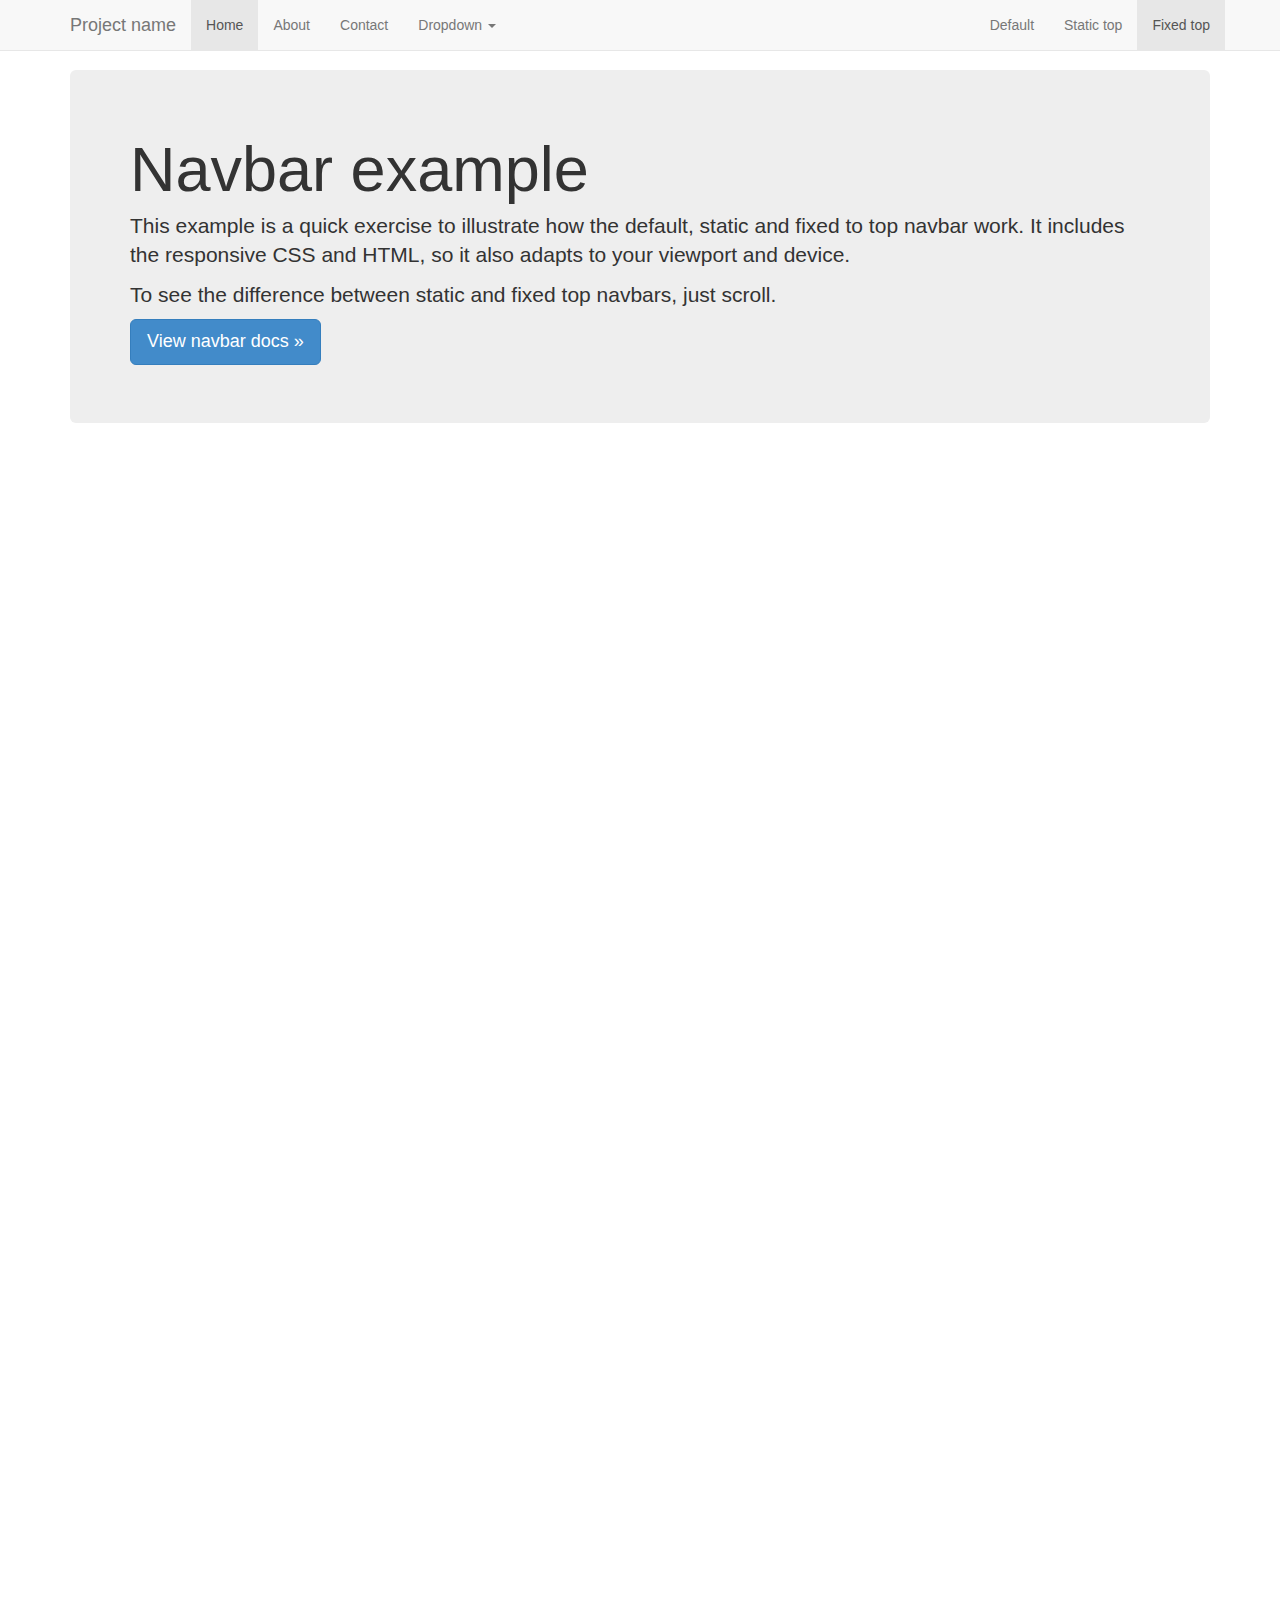
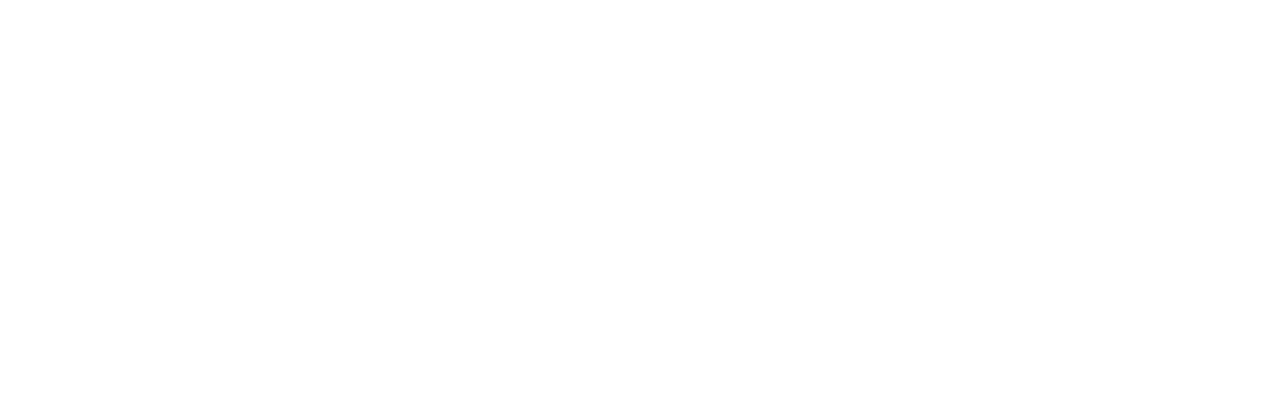
<file: src/beego1/static/js/bootstrap/3.0.3/examples/navbar-fixed-top/index.html>
<!DOCTYPE html>
<html lang="en">
  <head>
    <meta charset="utf-8">
    <meta http-equiv="X-UA-Compatible" content="IE=edge">
    <meta name="viewport" content="width=device-width, initial-scale=1.0">
    <meta name="description" content="">
    <meta name="author" content="">
    <link rel="shortcut icon" href="../../docs-assets/ico/favicon.png">

    <title>Fixed Top Navbar Example for Bootstrap</title>

    <!-- Bootstrap core CSS -->
    <link href="../../dist/css/bootstrap.css" rel="stylesheet">

    <!-- Custom styles for this template -->
    <link href="navbar-fixed-top.css" rel="stylesheet">

    <!-- Just for debugging purposes. Don't actually copy this line! -->
    <!--[if lt IE 9]><script src="../../docs-assets/js/ie8-responsive-file-warning.js"></script><![endif]-->

    <!-- HTML5 shim and Respond.js IE8 support of HTML5 elements and media queries -->
    <!--[if lt IE 9]>
      <script src="https://oss.maxcdn.com/libs/html5shiv/3.7.0/html5shiv.js"></script>
      <script src="https://oss.maxcdn.com/libs/respond.js/1.3.0/respond.min.js"></script>
    <![endif]-->
  </head>

  <body>

    <!-- Fixed navbar -->
    <div class="navbar navbar-default navbar-fixed-top" role="navigation">
      <div class="container">
        <div class="navbar-header">
          <button type="button" class="navbar-toggle" data-toggle="collapse" data-target=".navbar-collapse">
            <span class="sr-only">Toggle navigation</span>
            <span class="icon-bar"></span>
            <span class="icon-bar"></span>
            <span class="icon-bar"></span>
          </button>
          <a class="navbar-brand" href="#">Project name</a>
        </div>
        <div class="navbar-collapse collapse">
          <ul class="nav navbar-nav">
            <li class="active"><a href="#">Home</a></li>
            <li><a href="#about">About</a></li>
            <li><a href="#contact">Contact</a></li>
            <li class="dropdown">
              <a href="#" class="dropdown-toggle" data-toggle="dropdown">Dropdown <b class="caret"></b></a>
              <ul class="dropdown-menu">
                <li><a href="#">Action</a></li>
                <li><a href="#">Another action</a></li>
                <li><a href="#">Something else here</a></li>
                <li class="divider"></li>
                <li class="dropdown-header">Nav header</li>
                <li><a href="#">Separated link</a></li>
                <li><a href="#">One more separated link</a></li>
              </ul>
            </li>
          </ul>
          <ul class="nav navbar-nav navbar-right">
            <li><a href="../navbar/">Default</a></li>
            <li><a href="../navbar-static-top/">Static top</a></li>
            <li class="active"><a href="./">Fixed top</a></li>
          </ul>
        </div><!--/.nav-collapse -->
      </div>
    </div>

    <div class="container">

      <!-- Main component for a primary marketing message or call to action -->
      <div class="jumbotron">
        <h1>Navbar example</h1>
        <p>This example is a quick exercise to illustrate how the default, static and fixed to top navbar work. It includes the responsive CSS and HTML, so it also adapts to your viewport and device.</p>
        <p>To see the difference between static and fixed top navbars, just scroll.</p>
        <p>
          <a class="btn btn-lg btn-primary" href="../../components/#navbar" role="button">View navbar docs &raquo;</a>
        </p>
      </div>

    </div> <!-- /container -->


    <!-- Bootstrap core JavaScript
    ================================================== -->
    <!-- Placed at the end of the document so the pages load faster -->
    <script src="https://code.jquery.com/jquery-1.10.2.min.js"></script>
    <script src="../../dist/js/bootstrap.min.js"></script>
  </body>
</html>
</file>
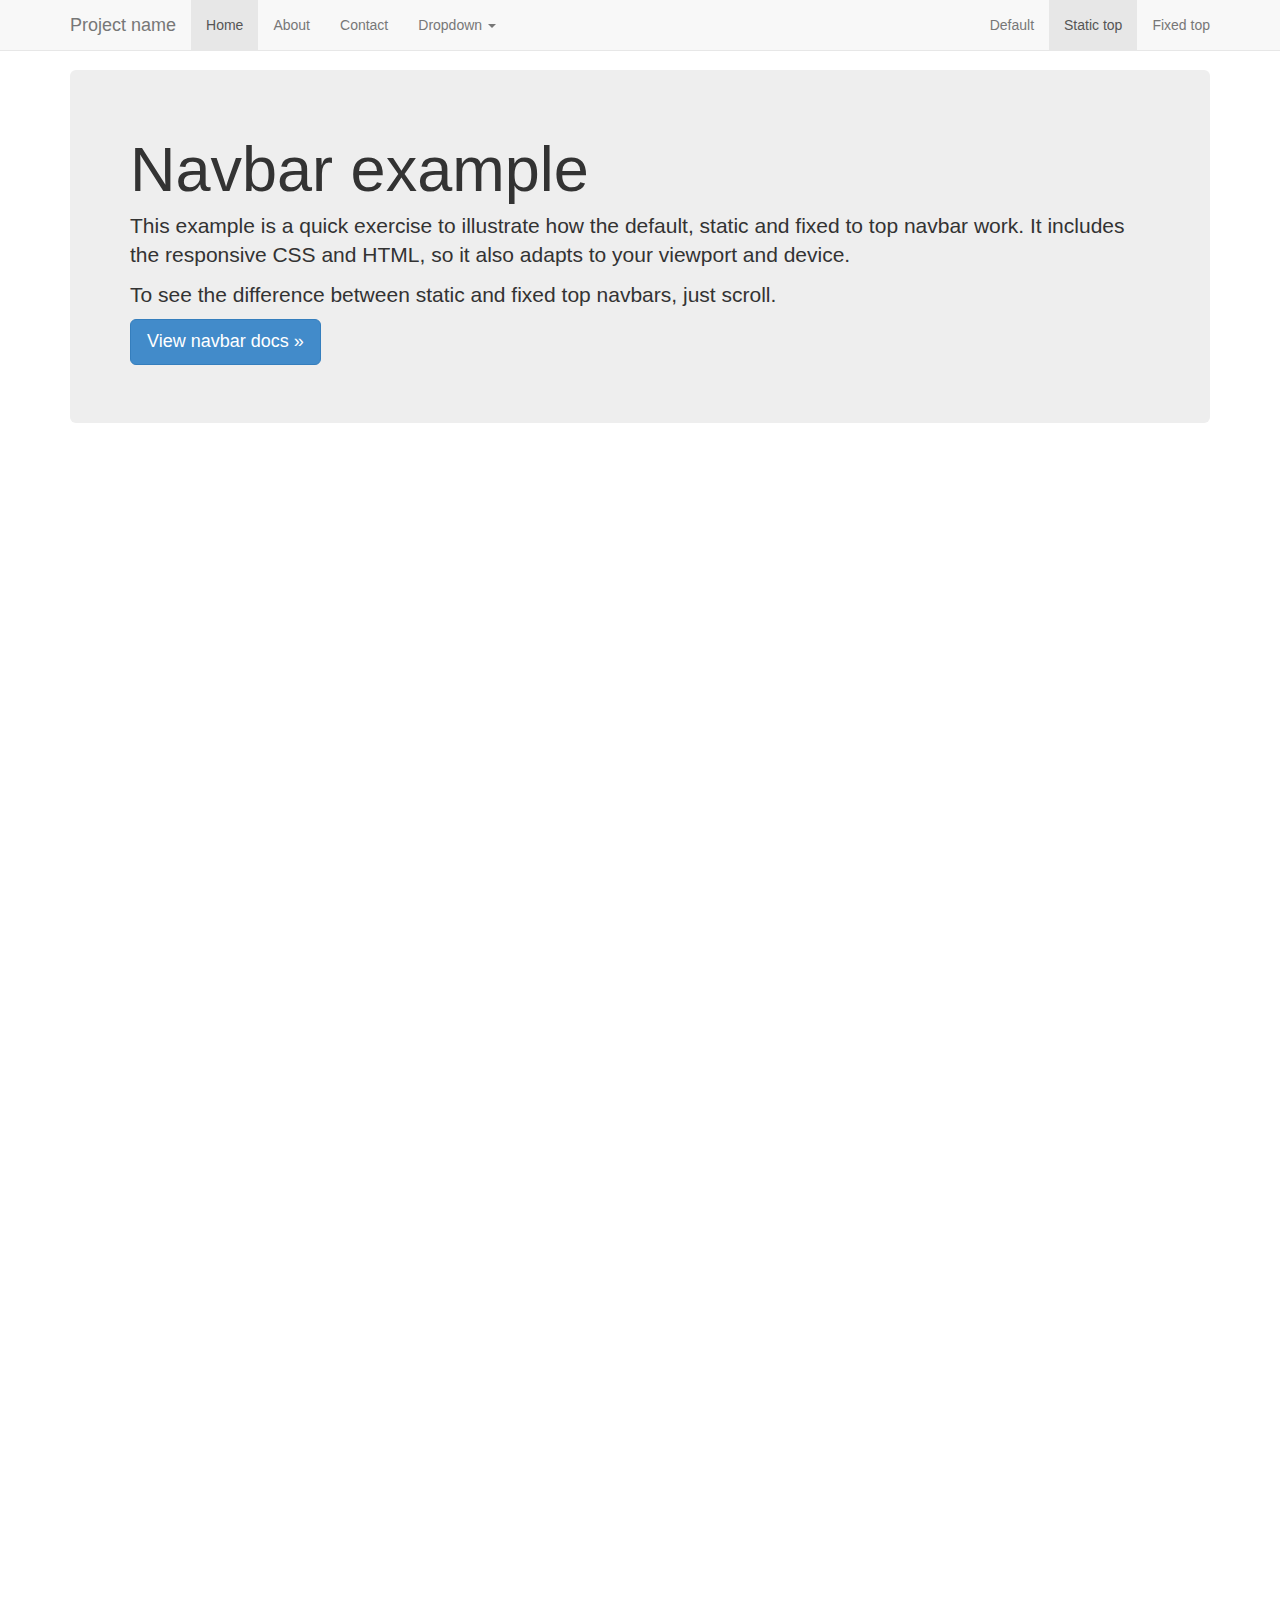
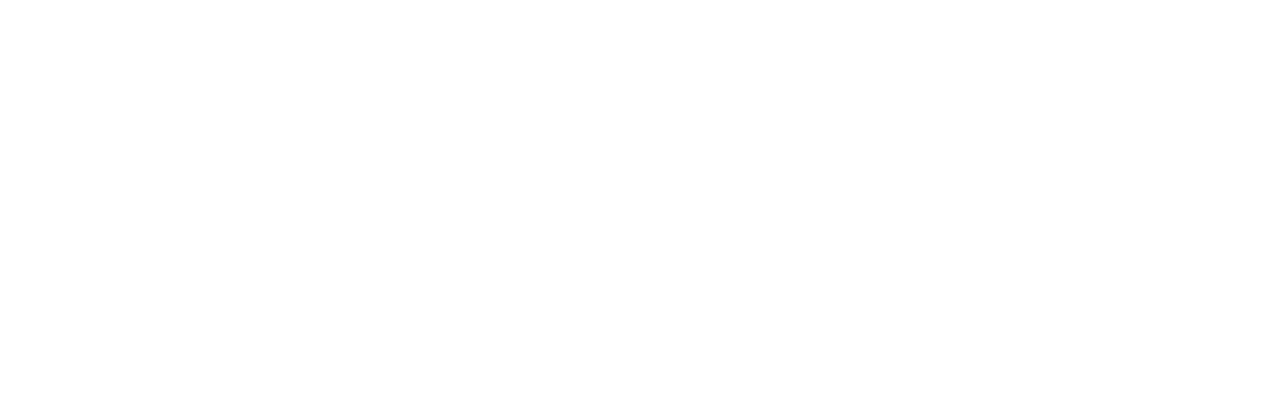
<file: src/beego1/static/js/bootstrap/3.0.3/examples/navbar-static-top/index.html>
<!DOCTYPE html>
<html lang="en">
  <head>
    <meta charset="utf-8">
    <meta http-equiv="X-UA-Compatible" content="IE=edge">
    <meta name="viewport" content="width=device-width, initial-scale=1.0">
    <meta name="description" content="">
    <meta name="author" content="">
    <link rel="shortcut icon" href="../../docs-assets/ico/favicon.png">

    <title>Static Top Navbar Example for Bootstrap</title>

    <!-- Bootstrap core CSS -->
    <link href="../../dist/css/bootstrap.css" rel="stylesheet">

    <!-- Custom styles for this template -->
    <link href="navbar-static-top.css" rel="stylesheet">

    <!-- Just for debugging purposes. Don't actually copy this line! -->
    <!--[if lt IE 9]><script src="../../docs-assets/js/ie8-responsive-file-warning.js"></script><![endif]-->

    <!-- HTML5 shim and Respond.js IE8 support of HTML5 elements and media queries -->
    <!--[if lt IE 9]>
      <script src="https://oss.maxcdn.com/libs/html5shiv/3.7.0/html5shiv.js"></script>
      <script src="https://oss.maxcdn.com/libs/respond.js/1.3.0/respond.min.js"></script>
    <![endif]-->
  </head>

  <body>

    <!-- Static navbar -->
    <div class="navbar navbar-default navbar-static-top" role="navigation">
      <div class="container">
        <div class="navbar-header">
          <button type="button" class="navbar-toggle" data-toggle="collapse" data-target=".navbar-collapse">
            <span class="sr-only">Toggle navigation</span>
            <span class="icon-bar"></span>
            <span class="icon-bar"></span>
            <span class="icon-bar"></span>
          </button>
          <a class="navbar-brand" href="#">Project name</a>
        </div>
        <div class="navbar-collapse collapse">
          <ul class="nav navbar-nav">
            <li class="active"><a href="#">Home</a></li>
            <li><a href="#about">About</a></li>
            <li><a href="#contact">Contact</a></li>
            <li class="dropdown">
              <a href="#" class="dropdown-toggle" data-toggle="dropdown">Dropdown <b class="caret"></b></a>
              <ul class="dropdown-menu">
                <li><a href="#">Action</a></li>
                <li><a href="#">Another action</a></li>
                <li><a href="#">Something else here</a></li>
                <li class="divider"></li>
                <li class="dropdown-header">Nav header</li>
                <li><a href="#">Separated link</a></li>
                <li><a href="#">One more separated link</a></li>
              </ul>
            </li>
          </ul>
          <ul class="nav navbar-nav navbar-right">
            <li><a href="../navbar/">Default</a></li>
            <li class="active"><a href="./">Static top</a></li>
            <li><a href="../navbar-fixed-top/">Fixed top</a></li>
          </ul>
        </div><!--/.nav-collapse -->
      </div>
    </div>


    <div class="container">

      <!-- Main component for a primary marketing message or call to action -->
      <div class="jumbotron">
        <h1>Navbar example</h1>
        <p>This example is a quick exercise to illustrate how the default, static and fixed to top navbar work. It includes the responsive CSS and HTML, so it also adapts to your viewport and device.</p>
        <p>To see the difference between static and fixed top navbars, just scroll.</p>
        <p>
          <a class="btn btn-lg btn-primary" href="../../components/#navbar" role="button">View navbar docs &raquo;</a>
        </p>
      </div>

    </div> <!-- /container -->


    <!-- Bootstrap core JavaScript
    ================================================== -->
    <!-- Placed at the end of the document so the pages load faster -->
    <script src="https://code.jquery.com/jquery-1.10.2.min.js"></script>
    <script src="../../dist/js/bootstrap.min.js"></script>
  </body>
</html>
</file>
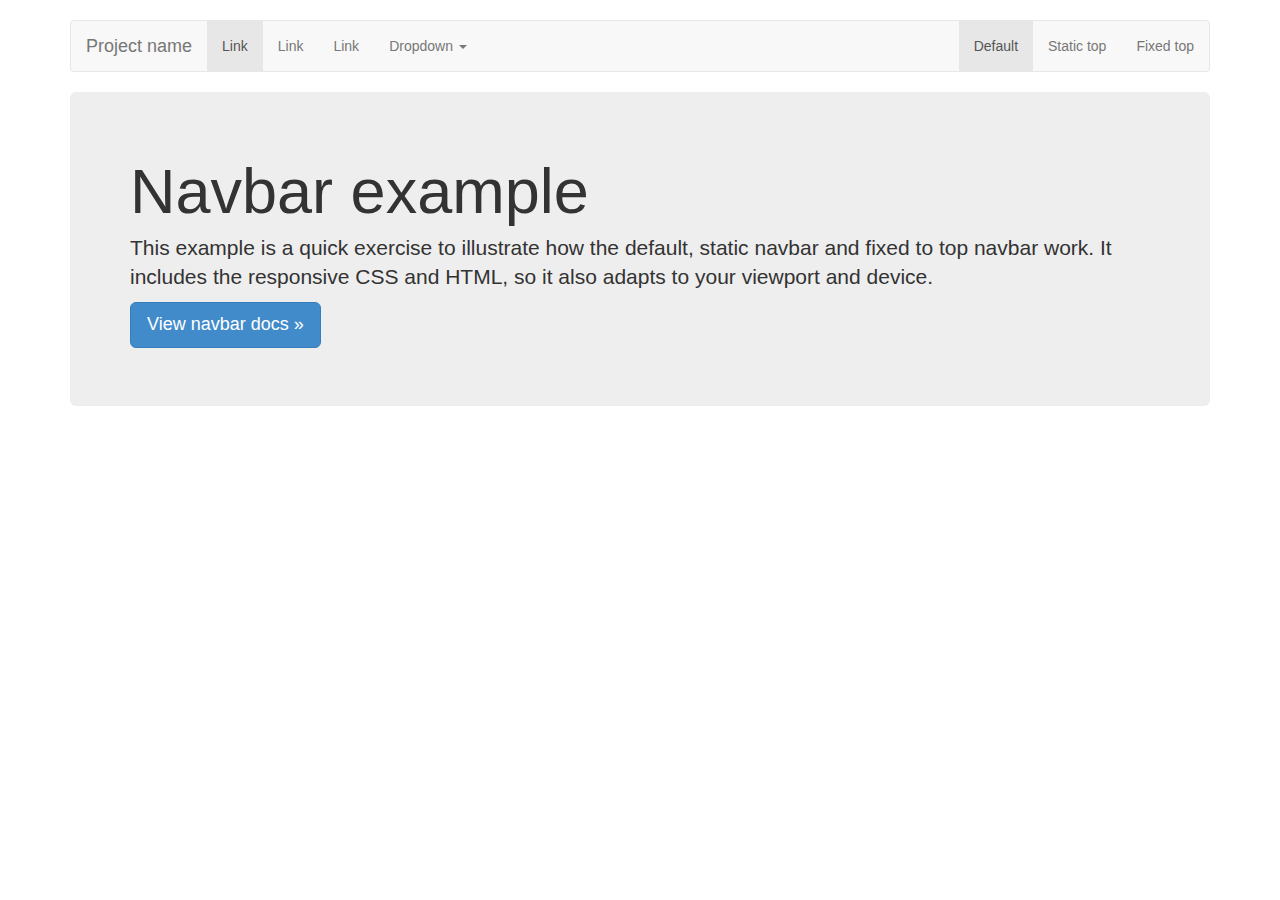
<file: src/beego1/static/js/bootstrap/3.0.3/examples/navbar/index.html>
<!DOCTYPE html>
<html lang="en">
  <head>
    <meta charset="utf-8">
    <meta http-equiv="X-UA-Compatible" content="IE=edge">
    <meta name="viewport" content="width=device-width, initial-scale=1.0">
    <meta name="description" content="">
    <meta name="author" content="">
    <link rel="shortcut icon" href="../../docs-assets/ico/favicon.png">

    <title>Navbar Template for Bootstrap</title>

    <!-- Bootstrap core CSS -->
    <link href="../../dist/css/bootstrap.css" rel="stylesheet">

    <!-- Custom styles for this template -->
    <link href="navbar.css" rel="stylesheet">

    <!-- Just for debugging purposes. Don't actually copy this line! -->
    <!--[if lt IE 9]><script src="../../docs-assets/js/ie8-responsive-file-warning.js"></script><![endif]-->

    <!-- HTML5 shim and Respond.js IE8 support of HTML5 elements and media queries -->
    <!--[if lt IE 9]>
      <script src="https://oss.maxcdn.com/libs/html5shiv/3.7.0/html5shiv.js"></script>
      <script src="https://oss.maxcdn.com/libs/respond.js/1.3.0/respond.min.js"></script>
    <![endif]-->
  </head>

  <body>

    <div class="container">

      <!-- Static navbar -->
      <div class="navbar navbar-default" role="navigation">
        <div class="navbar-header">
          <button type="button" class="navbar-toggle" data-toggle="collapse" data-target=".navbar-collapse">
            <span class="sr-only">Toggle navigation</span>
            <span class="icon-bar"></span>
            <span class="icon-bar"></span>
            <span class="icon-bar"></span>
          </button>
          <a class="navbar-brand" href="#">Project name</a>
        </div>
        <div class="navbar-collapse collapse">
          <ul class="nav navbar-nav">
            <li class="active"><a href="#">Link</a></li>
            <li><a href="#">Link</a></li>
            <li><a href="#">Link</a></li>
            <li class="dropdown">
              <a href="#" class="dropdown-toggle" data-toggle="dropdown">Dropdown <b class="caret"></b></a>
              <ul class="dropdown-menu">
                <li><a href="#">Action</a></li>
                <li><a href="#">Another action</a></li>
                <li><a href="#">Something else here</a></li>
                <li class="divider"></li>
                <li class="dropdown-header">Nav header</li>
                <li><a href="#">Separated link</a></li>
                <li><a href="#">One more separated link</a></li>
              </ul>
            </li>
          </ul>
          <ul class="nav navbar-nav navbar-right">
            <li class="active"><a href="./">Default</a></li>
            <li><a href="../navbar-static-top/">Static top</a></li>
            <li><a href="../navbar-fixed-top/">Fixed top</a></li>
          </ul>
        </div><!--/.nav-collapse -->
      </div>

      <!-- Main component for a primary marketing message or call to action -->
      <div class="jumbotron">
        <h1>Navbar example</h1>
        <p>This example is a quick exercise to illustrate how the default, static navbar and fixed to top navbar work. It includes the responsive CSS and HTML, so it also adapts to your viewport and device.</p>
        <p>
          <a class="btn btn-lg btn-primary" href="../../components/#navbar" role="button">View navbar docs &raquo;</a>
        </p>
      </div>

    </div> <!-- /container -->


    <!-- Bootstrap core JavaScript
    ================================================== -->
    <!-- Placed at the end of the document so the pages load faster -->
    <script src="https://code.jquery.com/jquery-1.10.2.min.js"></script>
    <script src="../../dist/js/bootstrap.min.js"></script>
  </body>
</html>
</file>
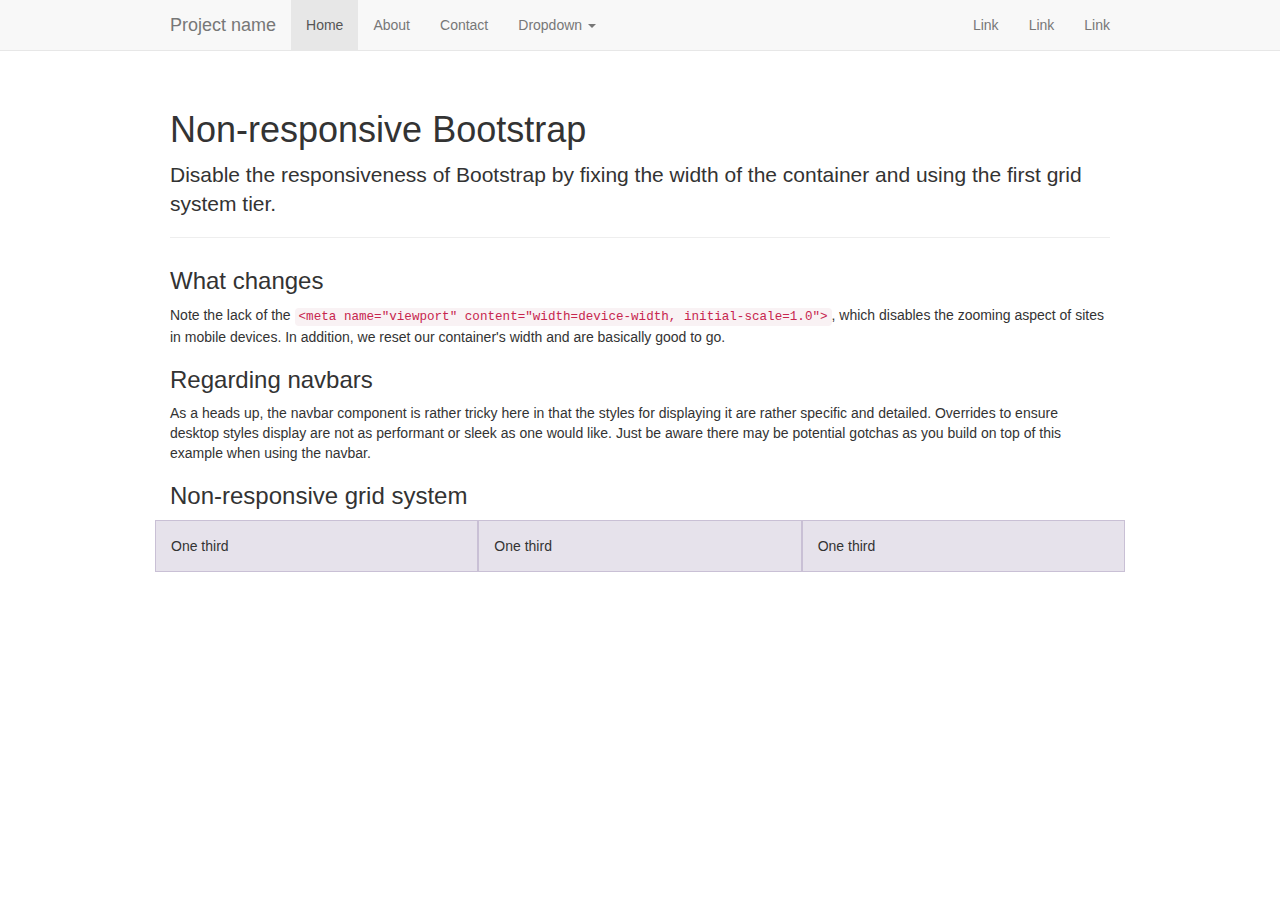
<file: src/beego1/static/js/bootstrap/3.0.3/examples/non-responsive/index.html>
<!DOCTYPE html>
<html lang="en">
  <head>
    <meta charset="utf-8">
    <meta http-equiv="X-UA-Compatible" content="IE=edge">
    <meta name="description" content="">
    <meta name="author" content="">

    <!-- Note there is no responsive meta tag here -->

    <link rel="shortcut icon" href="../../docs-assets/ico/favicon.png">

    <title>Non-responsive Template for Bootstrap</title>

    <!-- Bootstrap core CSS -->
    <link href="../../dist/css/bootstrap.css" rel="stylesheet">

    <!-- Custom styles for this template -->
    <link href="non-responsive.css" rel="stylesheet">

    <!-- Just for debugging purposes. Don't actually copy this line! -->
    <!--[if lt IE 9]><script src="../../docs-assets/js/ie8-responsive-file-warning.js"></script><![endif]-->

    <!-- HTML5 shim and Respond.js IE8 support of HTML5 elements and media queries -->
    <!--[if lt IE 9]>
      <script src="https://oss.maxcdn.com/libs/html5shiv/3.7.0/html5shiv.js"></script>
      <script src="https://oss.maxcdn.com/libs/respond.js/1.3.0/respond.min.js"></script>
    <![endif]-->
  </head>

  <body>

    <!-- Fixed navbar -->
    <div class="navbar navbar-default navbar-fixed-top" role="navigation">
      <div class="container">
        <div class="navbar-header">
          <button type="button" class="navbar-toggle" data-toggle="collapse" data-target=".navbar-collapse">
            <span class="sr-only">Toggle navigation</span>
            <span class="icon-bar"></span>
            <span class="icon-bar"></span>
            <span class="icon-bar"></span>
          </button>
          <a class="navbar-brand" href="#">Project name</a>
        </div>
        <div class="navbar-collapse collapse">
          <ul class="nav navbar-nav">
            <li class="active"><a href="#">Home</a></li>
            <li><a href="#about">About</a></li>
            <li><a href="#contact">Contact</a></li>
            <li class="dropdown">
              <a href="#" class="dropdown-toggle" data-toggle="dropdown">Dropdown <b class="caret"></b></a>
              <ul class="dropdown-menu">
                <li><a href="#">Action</a></li>
                <li><a href="#">Another action</a></li>
                <li><a href="#">Something else here</a></li>
                <li class="divider"></li>
                <li class="dropdown-header">Nav header</li>
                <li><a href="#">Separated link</a></li>
                <li><a href="#">One more separated link</a></li>
              </ul>
            </li>
          </ul>
          <ul class="nav navbar-nav navbar-right">
            <li><a href="#">Link</a></li>
            <li><a href="#">Link</a></li>
            <li><a href="#">Link</a></li>
          </ul>
        </div><!--/.nav-collapse -->
      </div>
    </div>

    <div class="container">

      <div class="page-header">
        <h1>Non-responsive Bootstrap</h1>
        <p class="lead">Disable the responsiveness of Bootstrap by fixing the width of the container and using the first grid system tier.</p>
      </div>

      <h3>What changes</h3>
      <p>Note the lack of the <code>&lt;meta name="viewport" content="width=device-width, initial-scale=1.0"&gt;</code>, which disables the zooming aspect of sites in mobile devices. In addition, we reset our container's width and are basically good to go.</p>

      <h3>Regarding navbars</h3>
      <p>As a heads up, the navbar component is rather tricky here in that the styles for displaying it are rather specific and detailed. Overrides to ensure desktop styles display are not as performant or sleek as one would like. Just be aware there may be potential gotchas as you build on top of this example when using the navbar.</p>

      <h3>Non-responsive grid system</h3>
      <div class="row">
        <div class="col-xs-4">One third</div>
        <div class="col-xs-4">One third</div>
        <div class="col-xs-4">One third</div>
      </div>

    </div> <!-- /container -->


    <!-- Bootstrap core JavaScript
    ================================================== -->
    <!-- Placed at the end of the document so the pages load faster -->
    <script src="https://code.jquery.com/jquery-1.10.2.min.js"></script>
    <script src="../../dist/js/bootstrap.min.js"></script>
  </body>
</html>
</file>
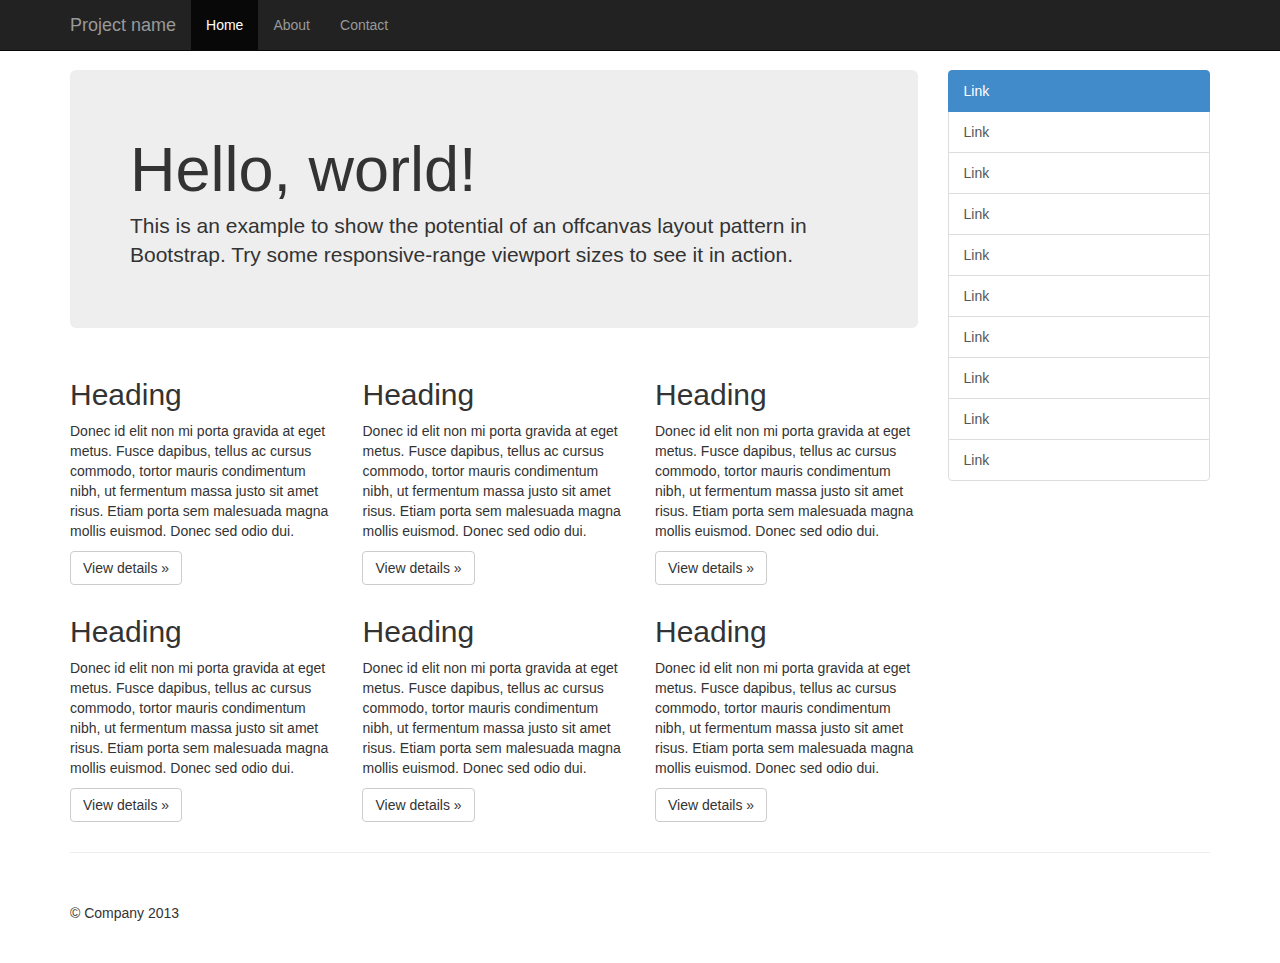
<file: src/beego1/static/js/bootstrap/3.0.3/examples/offcanvas/index.html>
<!DOCTYPE html>
<html lang="en">
  <head>
    <meta charset="utf-8">
    <meta http-equiv="X-UA-Compatible" content="IE=edge">
    <meta name="viewport" content="width=device-width, initial-scale=1.0">
    <meta name="description" content="">
    <meta name="author" content="">
    <link rel="shortcut icon" href="../../docs-assets/ico/favicon.png">

    <title>Off Canvas Template for Bootstrap</title>

    <!-- Bootstrap core CSS -->
    <link href="../../dist/css/bootstrap.min.css" rel="stylesheet">

    <!-- Custom styles for this template -->
    <link href="offcanvas.css" rel="stylesheet">

    <!-- Just for debugging purposes. Don't actually copy this line! -->
    <!--[if lt IE 9]><script src="../../docs-assets/js/ie8-responsive-file-warning.js"></script><![endif]-->

    <!-- HTML5 shim and Respond.js IE8 support of HTML5 elements and media queries -->
    <!--[if lt IE 9]>
      <script src="https://oss.maxcdn.com/libs/html5shiv/3.7.0/html5shiv.js"></script>
      <script src="https://oss.maxcdn.com/libs/respond.js/1.3.0/respond.min.js"></script>
    <![endif]-->
  </head>

  <body>
    <div class="navbar navbar-fixed-top navbar-inverse" role="navigation">
      <div class="container">
        <div class="navbar-header">
          <button type="button" class="navbar-toggle" data-toggle="collapse" data-target=".navbar-collapse">
            <span class="sr-only">Toggle navigation</span>
            <span class="icon-bar"></span>
            <span class="icon-bar"></span>
            <span class="icon-bar"></span>
          </button>
          <a class="navbar-brand" href="#">Project name</a>
        </div>
        <div class="collapse navbar-collapse">
          <ul class="nav navbar-nav">
            <li class="active"><a href="#">Home</a></li>
            <li><a href="#about">About</a></li>
            <li><a href="#contact">Contact</a></li>
          </ul>
        </div><!-- /.nav-collapse -->
      </div><!-- /.container -->
    </div><!-- /.navbar -->

    <div class="container">

      <div class="row row-offcanvas row-offcanvas-right">

        <div class="col-xs-12 col-sm-9">
          <p class="pull-right visible-xs">
            <button type="button" class="btn btn-primary btn-xs" data-toggle="offcanvas">Toggle nav</button>
          </p>
          <div class="jumbotron">
            <h1>Hello, world!</h1>
            <p>This is an example to show the potential of an offcanvas layout pattern in Bootstrap. Try some responsive-range viewport sizes to see it in action.</p>
          </div>
          <div class="row">
            <div class="col-6 col-sm-6 col-lg-4">
              <h2>Heading</h2>
              <p>Donec id elit non mi porta gravida at eget metus. Fusce dapibus, tellus ac cursus commodo, tortor mauris condimentum nibh, ut fermentum massa justo sit amet risus. Etiam porta sem malesuada magna mollis euismod. Donec sed odio dui. </p>
              <p><a class="btn btn-default" href="#" role="button">View details &raquo;</a></p>
            </div><!--/span-->
            <div class="col-6 col-sm-6 col-lg-4">
              <h2>Heading</h2>
              <p>Donec id elit non mi porta gravida at eget metus. Fusce dapibus, tellus ac cursus commodo, tortor mauris condimentum nibh, ut fermentum massa justo sit amet risus. Etiam porta sem malesuada magna mollis euismod. Donec sed odio dui. </p>
              <p><a class="btn btn-default" href="#" role="button">View details &raquo;</a></p>
            </div><!--/span-->
            <div class="col-6 col-sm-6 col-lg-4">
              <h2>Heading</h2>
              <p>Donec id elit non mi porta gravida at eget metus. Fusce dapibus, tellus ac cursus commodo, tortor mauris condimentum nibh, ut fermentum massa justo sit amet risus. Etiam porta sem malesuada magna mollis euismod. Donec sed odio dui. </p>
              <p><a class="btn btn-default" href="#" role="button">View details &raquo;</a></p>
            </div><!--/span-->
            <div class="col-6 col-sm-6 col-lg-4">
              <h2>Heading</h2>
              <p>Donec id elit non mi porta gravida at eget metus. Fusce dapibus, tellus ac cursus commodo, tortor mauris condimentum nibh, ut fermentum massa justo sit amet risus. Etiam porta sem malesuada magna mollis euismod. Donec sed odio dui. </p>
              <p><a class="btn btn-default" href="#" role="button">View details &raquo;</a></p>
            </div><!--/span-->
            <div class="col-6 col-sm-6 col-lg-4">
              <h2>Heading</h2>
              <p>Donec id elit non mi porta gravida at eget metus. Fusce dapibus, tellus ac cursus commodo, tortor mauris condimentum nibh, ut fermentum massa justo sit amet risus. Etiam porta sem malesuada magna mollis euismod. Donec sed odio dui. </p>
              <p><a class="btn btn-default" href="#" role="button">View details &raquo;</a></p>
            </div><!--/span-->
            <div class="col-6 col-sm-6 col-lg-4">
              <h2>Heading</h2>
              <p>Donec id elit non mi porta gravida at eget metus. Fusce dapibus, tellus ac cursus commodo, tortor mauris condimentum nibh, ut fermentum massa justo sit amet risus. Etiam porta sem malesuada magna mollis euismod. Donec sed odio dui. </p>
              <p><a class="btn btn-default" href="#" role="button">View details &raquo;</a></p>
            </div><!--/span-->
          </div><!--/row-->
        </div><!--/span-->

        <div class="col-xs-6 col-sm-3 sidebar-offcanvas" id="sidebar" role="navigation">
          <div class="list-group">
            <a href="#" class="list-group-item active">Link</a>
            <a href="#" class="list-group-item">Link</a>
            <a href="#" class="list-group-item">Link</a>
            <a href="#" class="list-group-item">Link</a>
            <a href="#" class="list-group-item">Link</a>
            <a href="#" class="list-group-item">Link</a>
            <a href="#" class="list-group-item">Link</a>
            <a href="#" class="list-group-item">Link</a>
            <a href="#" class="list-group-item">Link</a>
            <a href="#" class="list-group-item">Link</a>
          </div>
        </div><!--/span-->
      </div><!--/row-->

      <hr>

      <footer>
        <p>&copy; Company 2013</p>
      </footer>

    </div><!--/.container-->



    <!-- Bootstrap core JavaScript
    ================================================== -->
    <!-- Placed at the end of the document so the pages load faster -->
    <script src="https://code.jquery.com/jquery-1.10.2.min.js"></script>
    <script src="../../dist/js/bootstrap.min.js"></script>
    <script src="offcanvas.js"></script>
  </body>
</html>
</file>
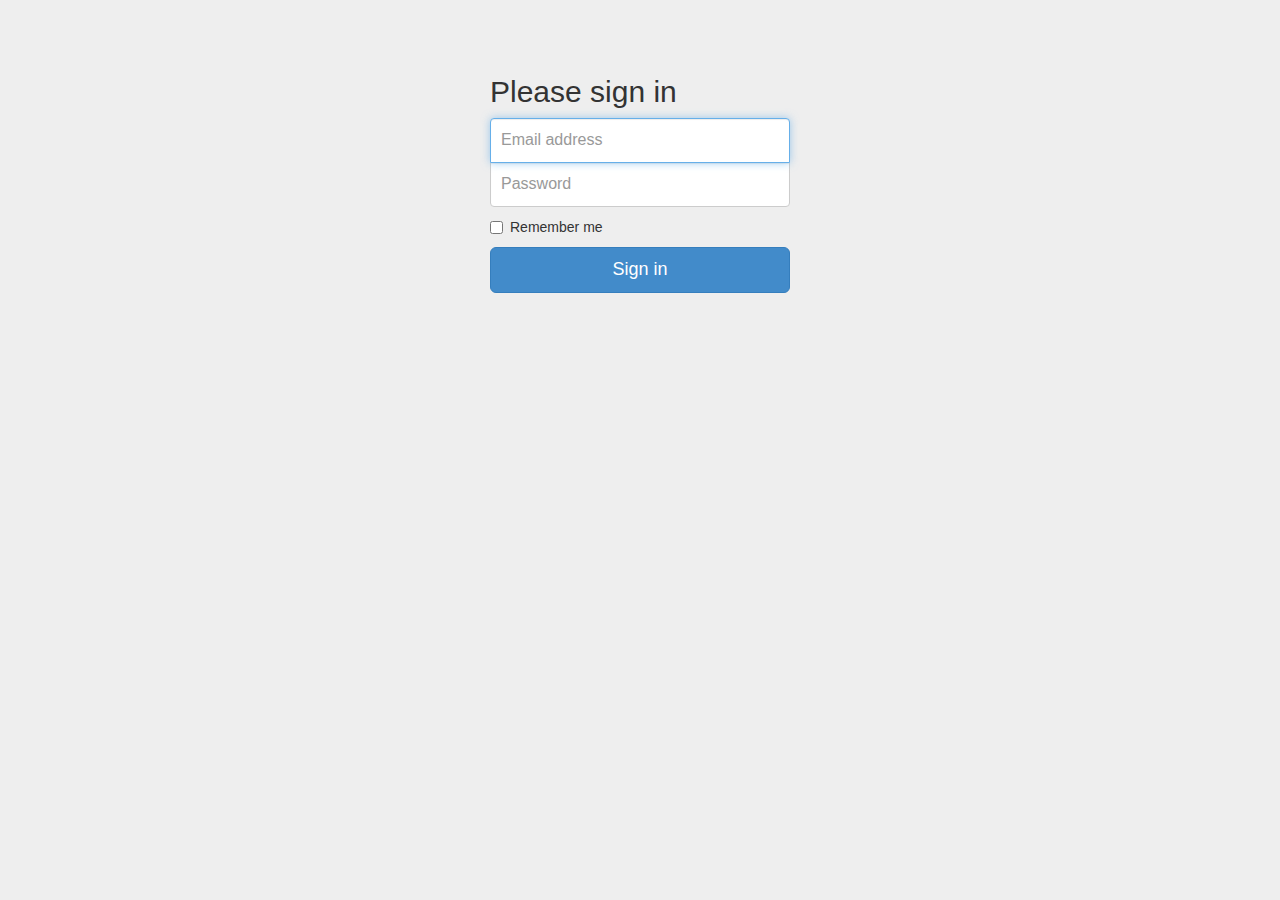
<file: src/beego1/static/js/bootstrap/3.0.3/examples/signin/index.html>
<!DOCTYPE html>
<html lang="en">
  <head>
    <meta charset="utf-8">
    <meta http-equiv="X-UA-Compatible" content="IE=edge">
    <meta name="viewport" content="width=device-width, initial-scale=1.0">
    <meta name="description" content="">
    <meta name="author" content="">
    <link rel="shortcut icon" href="../../docs-assets/ico/favicon.png">

    <title>Signin Template for Bootstrap</title>

    <!-- Bootstrap core CSS -->
    <link href="../../dist/css/bootstrap.css" rel="stylesheet">

    <!-- Custom styles for this template -->
    <link href="signin.css" rel="stylesheet">

    <!-- Just for debugging purposes. Don't actually copy this line! -->
    <!--[if lt IE 9]><script src="../../docs-assets/js/ie8-responsive-file-warning.js"></script><![endif]-->

    <!-- HTML5 shim and Respond.js IE8 support of HTML5 elements and media queries -->
    <!--[if lt IE 9]>
      <script src="https://oss.maxcdn.com/libs/html5shiv/3.7.0/html5shiv.js"></script>
      <script src="https://oss.maxcdn.com/libs/respond.js/1.3.0/respond.min.js"></script>
    <![endif]-->
  </head>

  <body>

    <div class="container">

      <form class="form-signin" role="form">
        <h2 class="form-signin-heading">Please sign in</h2>
        <input type="text" class="form-control" placeholder="Email address" required autofocus>
        <input type="password" class="form-control" placeholder="Password" required>
        <label class="checkbox">
          <input type="checkbox" value="remember-me"> Remember me
        </label>
        <button class="btn btn-lg btn-primary btn-block" type="submit">Sign in</button>
      </form>

    </div> <!-- /container -->


    <!-- Bootstrap core JavaScript
    ================================================== -->
    <!-- Placed at the end of the document so the pages load faster -->
  </body>
</html>
</file>
<file: src/beego1/static/js/bootstrap/3.0.3/examples/carousel/carousel.css>
/* GLOBAL STYLES
-------------------------------------------------- */
/* Padding below the footer and lighter body text */

body {
  padding-bottom: 40px;
  color: #5a5a5a;
}



/* CUSTOMIZE THE NAVBAR
-------------------------------------------------- */

/* Special class on .container surrounding .navbar, used for positioning it into place. */
.navbar-wrapper {
  position: absolute;
  top: 0;
  left: 0;
  right: 0;
  z-index: 20;
}

/* Flip around the padding for proper display in narrow viewports */
.navbar-wrapper .container {
  padding-left: 0;
  padding-right: 0;
}
.navbar-wrapper .navbar {
  padding-left: 15px;
  padding-right: 15px;
}


/* CUSTOMIZE THE CAROUSEL
-------------------------------------------------- */

/* Carousel base class */
.carousel {
  height: 500px;
  margin-bottom: 60px;
}
/* Since positioning the image, we need to help out the caption */
.carousel-caption {
  z-index: 10;
}

/* Declare heights because of positioning of img element */
.carousel .item {
  height: 500px;
  background-color: #777;
}
.carousel-inner > .item > img {
  position: absolute;
  top: 0;
  left: 0;
  min-width: 100%;
  height: 500px;
}



/* MARKETING CONTENT
-------------------------------------------------- */

/* Pad the edges of the mobile views a bit */
.marketing {
  padding-left: 15px;
  padding-right: 15px;
}

/* Center align the text within the three columns below the carousel */
.marketing .col-lg-4 {
  text-align: center;
  margin-bottom: 20px;
}
.marketing h2 {
  font-weight: normal;
}
.marketing .col-lg-4 p {
  margin-left: 10px;
  margin-right: 10px;
}


/* Featurettes
------------------------- */

.featurette-divider {
  margin: 80px 0; /* Space out the Bootstrap <hr> more */
}

/* Thin out the marketing headings */
.featurette-heading {
  font-weight: 300;
  line-height: 1;
  letter-spacing: -1px;
}



/* RESPONSIVE CSS
-------------------------------------------------- */

@media (min-width: 768px) {

  /* Remove the edge padding needed for mobile */
  .marketing {
    padding-left: 0;
    padding-right: 0;
  }

  /* Navbar positioning foo */
  .navbar-wrapper {
    margin-top: 20px;
  }
  .navbar-wrapper .container {
    padding-left:  15px;
    padding-right: 15px;
  }
  .navbar-wrapper .navbar {
    padding-left:  0;
    padding-right: 0;
  }

  /* The navbar becomes detached from the top, so we round the corners */
  .navbar-wrapper .navbar {
    border-radius: 4px;
  }

  /* Bump up size of carousel content */
  .carousel-caption p {
    margin-bottom: 20px;
    font-size: 21px;
    line-height: 1.4;
  }

  .featurette-heading {
    font-size: 50px;
  }

}

@media (min-width: 992px) {
  .featurette-heading {
    margin-top: 120px;
  }
}
</file>
<file: src/beego1/static/js/bootstrap/3.0.3/examples/grid/grid.css>
.container {
  padding-left: 15px;
  padding-right: 15px;
}

h4 {
  margin-top: 25px;
}
.row {
  margin-bottom: 20px;
}
.row .row {
  margin-top: 10px;
  margin-bottom: 0;
}
[class*="col-"] {
  padding-top: 15px;
  padding-bottom: 15px;
  background-color: #eee;
  border: 1px solid #ddd;
  background-color: rgba(86,61,124,.15);
  border: 1px solid rgba(86,61,124,.2);
}

hr {
  margin-top: 40px;
  margin-bottom: 40px;
}
</file>
<file: src/beego1/static/js/bootstrap/3.0.3/examples/jumbotron-narrow/jumbotron-narrow.css>
/* Space out content a bit */
body {
  padding-top: 20px;
  padding-bottom: 20px;
}

/* Everything but the jumbotron gets side spacing for mobile first views */
.header,
.marketing,
.footer {
  padding-left: 15px;
  padding-right: 15px;
}

/* Custom page header */
.header {
  border-bottom: 1px solid #e5e5e5;
}
/* Make the masthead heading the same height as the navigation */
.header h3 {
  margin-top: 0;
  margin-bottom: 0;
  line-height: 40px;
  padding-bottom: 19px;
}

/* Custom page footer */
.footer {
  padding-top: 19px;
  color: #777;
  border-top: 1px solid #e5e5e5;
}

/* Customize container */
@media (min-width: 768px) {
  .container {
    max-width: 730px;
  }
}
.container-narrow > hr {
  margin: 30px 0;
}

/* Main marketing message and sign up button */
.jumbotron {
  text-align: center;
  border-bottom: 1px solid #e5e5e5;
}
.jumbotron .btn {
  font-size: 21px;
  padding: 14px 24px;
}

/* Supporting marketing content */
.marketing {
  margin: 40px 0;
}
.marketing p + h4 {
  margin-top: 28px;
}

/* Responsive: Portrait tablets and up */
@media screen and (min-width: 768px) {
  /* Remove the padding we set earlier */
  .header,
  .marketing,
  .footer {
    padding-left: 0;
    padding-right: 0;
  }
  /* Space out the masthead */
  .header {
    margin-bottom: 30px;
  }
  /* Remove the bottom border on the jumbotron for visual effect */
  .jumbotron {
    border-bottom: 0;
  }
}
</file>
<file: src/beego1/static/js/bootstrap/3.0.3/examples/jumbotron/jumbotron.css>
/* Move down content because we have a fixed navbar that is 50px tall */
body {
  padding-top: 50px;
  padding-bottom: 20px;
}
</file>
<file: src/beego1/static/js/bootstrap/3.0.3/examples/justified-nav/justified-nav.css>
body {
  padding-top: 20px;
}

.footer {
  border-top: 1px solid #eee;
  margin-top: 40px;
  padding-top: 40px;
  padding-bottom: 40px;
}

/* Main marketing message and sign up button */
.jumbotron {
  text-align: center;
  background-color: transparent;
}
.jumbotron .btn {
  font-size: 21px;
  padding: 14px 24px;
}

/* Customize the nav-justified links to be fill the entire space of the .navbar */

.nav-justified {
  background-color: #eee;
  border-radius: 5px;
  border: 1px solid #ccc;
}
.nav-justified > li > a {
  margin-bottom: 0;
  padding-top: 15px;
  padding-bottom: 15px;
  color: #777;
  font-weight: bold;
  text-align: center;
  border-bottom: 1px solid #d5d5d5;
  background-color: #e5e5e5; /* Old browsers */
  background-repeat: repeat-x; /* Repeat the gradient */
  background-image: -moz-linear-gradient(top, #f5f5f5 0%, #e5e5e5 100%); /* FF3.6+ */
  background-image: -webkit-gradient(linear, left top, left bottom, color-stop(0%,#f5f5f5), color-stop(100%,#e5e5e5)); /* Chrome,Safari4+ */
  background-image: -webkit-linear-gradient(top, #f5f5f5 0%,#e5e5e5 100%); /* Chrome 10+,Safari 5.1+ */
  background-image: -o-linear-gradient(top, #f5f5f5 0%,#e5e5e5 100%); /* Opera 11.10+ */
  filter: progid:DXImageTransform.Microsoft.gradient( startColorstr='#f5f5f5', endColorstr='#e5e5e5',GradientType=0 ); /* IE6-9 */
  background-image: linear-gradient(top, #f5f5f5 0%,#e5e5e5 100%); /* W3C */
}
.nav-justified > .active > a,
.nav-justified > .active > a:hover,
.nav-justified > .active > a:focus {
  background-color: #ddd;
  background-image: none;
  box-shadow: inset 0 3px 7px rgba(0,0,0,.15);
}
.nav-justified > li:first-child > a {
  border-radius: 5px 5px 0 0;
}
.nav-justified > li:last-child > a {
  border-bottom: 0;
  border-radius: 0 0 5px 5px;
}

@media (min-width: 768px) {
  .nav-justified {
    max-height: 52px;
  }
  .nav-justified > li > a {
    border-left: 1px solid #fff;
    border-right: 1px solid #d5d5d5;
  }
  .nav-justified > li:first-child > a {
    border-left: 0;
    border-radius: 5px 0 0 5px;
  }
  .nav-justified > li:last-child > a {
    border-radius: 0 5px 5px 0;
    border-right: 0;
  }
}

/* Responsive: Portrait tablets and up */
@media screen and (min-width: 768px) {
  /* Remove the padding we set earlier */
  .masthead,
  .marketing,
  .footer {
    padding-left: 0;
    padding-right: 0;
  }
}
</file>
<file: src/beego1/static/js/bootstrap/3.0.3/examples/navbar-fixed-top/navbar-fixed-top.css>
body {
  min-height: 2000px;
  padding-top: 70px;
}
</file>
<file: src/beego1/static/js/bootstrap/3.0.3/examples/navbar-static-top/navbar-static-top.css>
body {
  min-height: 2000px;
}

.navbar-static-top {
  margin-bottom: 19px;
}
</file>
<file: src/beego1/static/js/bootstrap/3.0.3/examples/navbar/navbar.css>
body {
  padding-top: 20px;
  padding-bottom: 20px;
}

.navbar {
  margin-bottom: 20px;
}
</file>
<file: src/beego1/static/js/bootstrap/3.0.3/examples/non-responsive/non-responsive.css>
/* Template-specific stuff
 *
 * Customizations just for the template; these are not necessary for anything
 * with disabling the responsiveness.
 */

/* Account for fixed navbar */
body {
  padding-top: 70px;
  padding-bottom: 30px;
  min-width: 970px;
}

/* Finesse the page header spacing */
.page-header {
  margin-bottom: 30px;
}
.page-header .lead {
  margin-bottom: 10px;
}


/* Non-responsive overrides
 *
 * Utilitze the following CSS to disable the responsive-ness of the container,
 * grid system, and navbar.
 */

/* Reset the container */
.container {
  max-width: none !important;
  width: 970px;
}

/* Demonstrate the grids */
.col-xs-4 {
  padding-top: 15px;
  padding-bottom: 15px;
  background-color: #eee;
  border: 1px solid #ddd;
  background-color: rgba(86,61,124,.15);
  border: 1px solid rgba(86,61,124,.2);
}

.container .navbar-header,
.container .navbar-collapse {
  margin-right: 0;
  margin-left: 0;
}

/* Always float the navbar header */
.navbar-header {
  float: left;
}

/* Undo the collapsing navbar */
.navbar-collapse {
  display: block !important;
  height: auto !important;
  padding-bottom: 0;
  overflow: visible !important;
}

.navbar-toggle {
  display: none;
}
.navbar-collapse {
  border-top: 0;
}

.navbar-brand {
  margin-left: -15px;
}

/* Always apply the floated nav */
.navbar-nav {
  float: left;
  margin: 0;
}
.navbar-nav > li {
  float: left;
}
.navbar-nav > li > a {
  padding: 15px;
}

/* Redeclare since we override the float above */
.navbar-nav.navbar-right {
  float: right;
}

/* Undo custom dropdowns */
.navbar .navbar-nav .open .dropdown-menu {
  position: absolute;
  float: left;
  background-color: #fff;
  border: 1px solid #cccccc;
  border: 1px solid rgba(0, 0, 0, 0.15);
  border-width: 0 1px 1px;
  border-radius: 0 0 4px 4px;
  -webkit-box-shadow: 0 6px 12px rgba(0, 0, 0, 0.175);
          box-shadow: 0 6px 12px rgba(0, 0, 0, 0.175);
}
.navbar-default .navbar-nav .open .dropdown-menu > li > a {
  color: #333;
}
.navbar .navbar-nav .open .dropdown-menu > li > a:hover,
.navbar .navbar-nav .open .dropdown-menu > li > a:focus,
.navbar .navbar-nav .open .dropdown-menu > .active > a,
.navbar .navbar-nav .open .dropdown-menu > .active > a:hover,
.navbar .navbar-nav .open .dropdown-menu > .active > a:focus {
  color: #fff !important;
  background-color: #428bca !important;
}
.navbar .navbar-nav .open .dropdown-menu > .disabled > a,
.navbar .navbar-nav .open .dropdown-menu > .disabled > a:hover,
.navbar .navbar-nav .open .dropdown-menu > .disabled > a:focus {
  color: #999 !important;
  background-color: transparent !important;
}
</file>
<file: src/beego1/static/js/bootstrap/3.0.3/examples/offcanvas/offcanvas.css>
/*
 * Style tweaks
 * --------------------------------------------------
 */
html,
body {
  overflow-x: hidden; /* Prevent scroll on narrow devices */
}
body {
  padding-top: 70px;
}
footer {
  padding: 30px 0;
}

/*
 * Off Canvas
 * --------------------------------------------------
 */
@media screen and (max-width: 767px) {
  .row-offcanvas {
    position: relative;
    -webkit-transition: all 0.25s ease-out;
    -moz-transition: all 0.25s ease-out;
    transition: all 0.25s ease-out;
  }

  .row-offcanvas-right
  .sidebar-offcanvas {
    right: -50%; /* 6 columns */
  }

  .row-offcanvas-left
  .sidebar-offcanvas {
    left: -50%; /* 6 columns */
  }

  .row-offcanvas-right.active {
    right: 50%; /* 6 columns */
  }

  .row-offcanvas-left.active {
    left: 50%; /* 6 columns */
  }

  .sidebar-offcanvas {
    position: absolute;
    top: 0;
    width: 50%; /* 6 columns */
  }
}
</file>
<file: src/beego1/static/js/bootstrap/3.0.3/examples/signin/signin.css>
body {
  padding-top: 40px;
  padding-bottom: 40px;
  background-color: #eee;
}

.form-signin {
  max-width: 330px;
  padding: 15px;
  margin: 0 auto;
}
.form-signin .form-signin-heading,
.form-signin .checkbox {
  margin-bottom: 10px;
}
.form-signin .checkbox {
  font-weight: normal;
}
.form-signin .form-control {
  position: relative;
  font-size: 16px;
  height: auto;
  padding: 10px;
  -webkit-box-sizing: border-box;
     -moz-box-sizing: border-box;
          box-sizing: border-box;
}
.form-signin .form-control:focus {
  z-index: 2;
}
.form-signin input[type="text"] {
  margin-bottom: -1px;
  border-bottom-left-radius: 0;
  border-bottom-right-radius: 0;
}
.form-signin input[type="password"] {
  margin-bottom: 10px;
  border-top-left-radius: 0;
  border-top-right-radius: 0;
}
</file>
